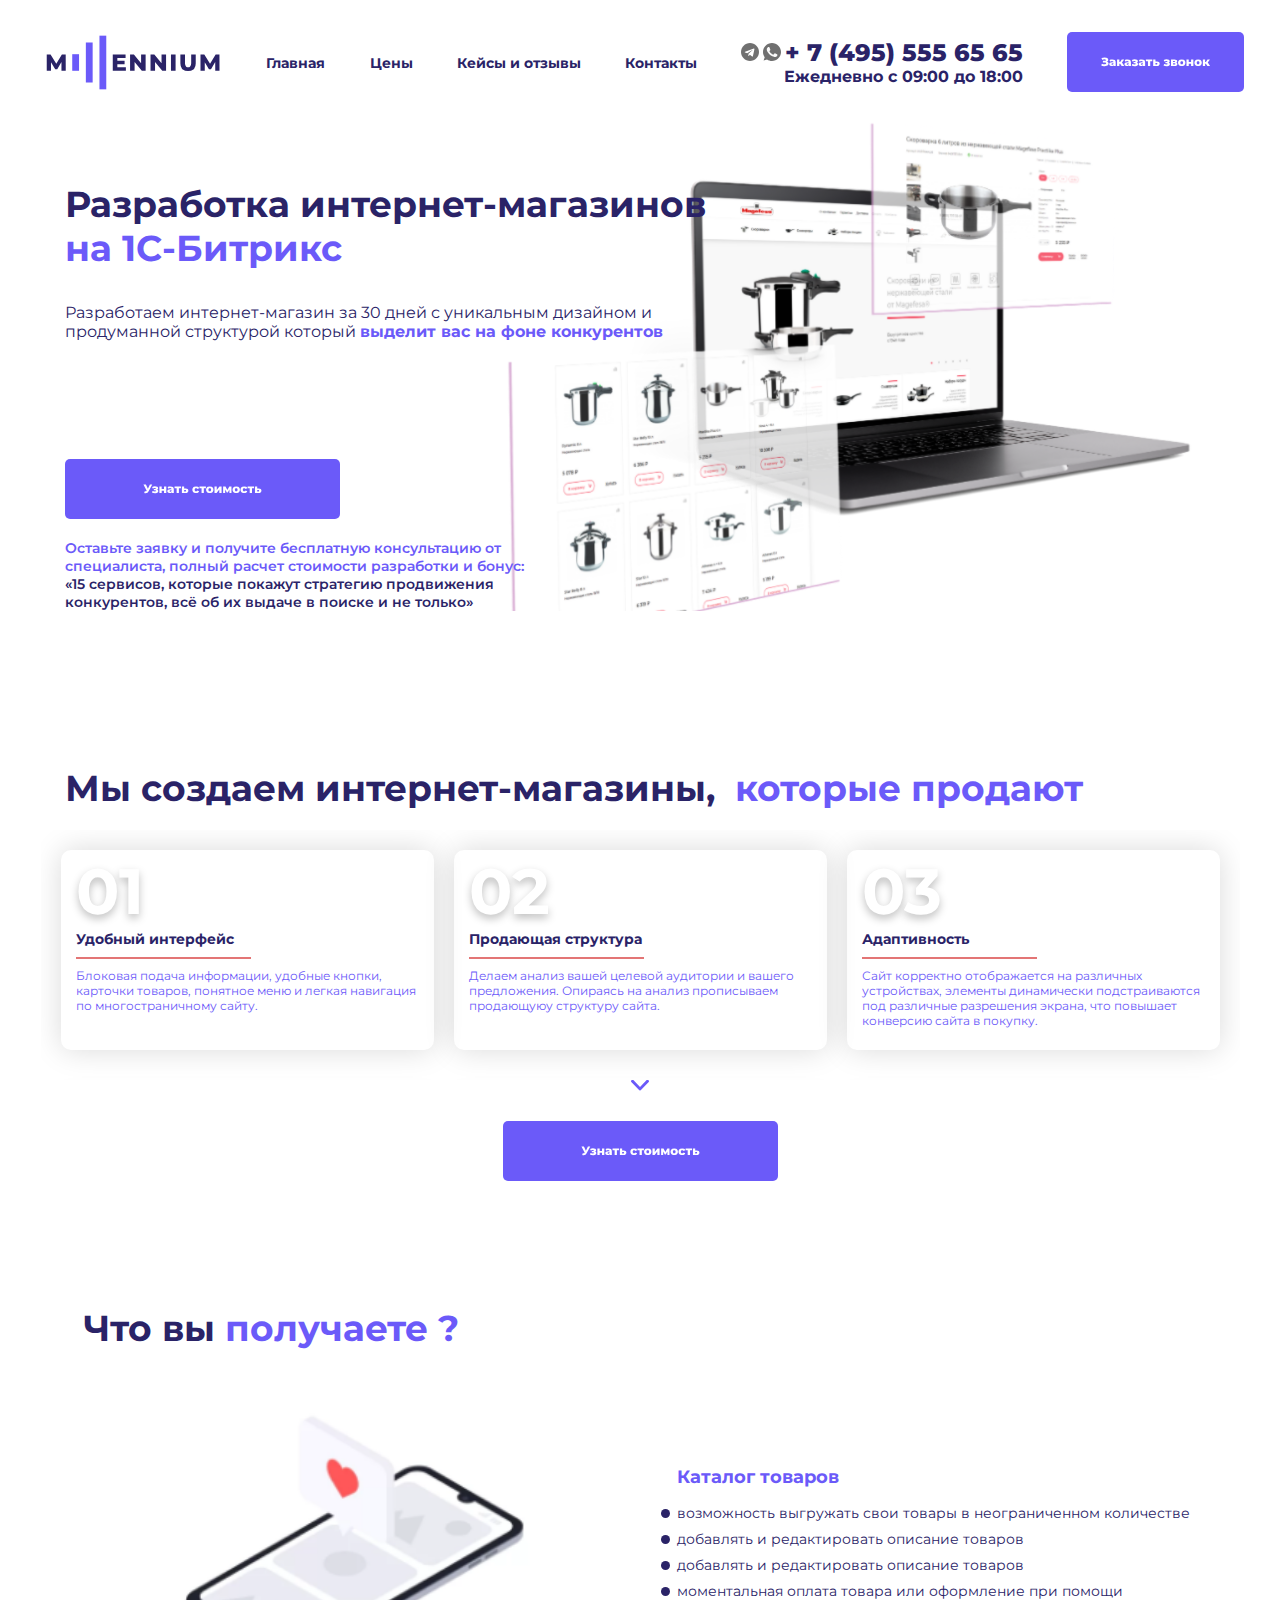
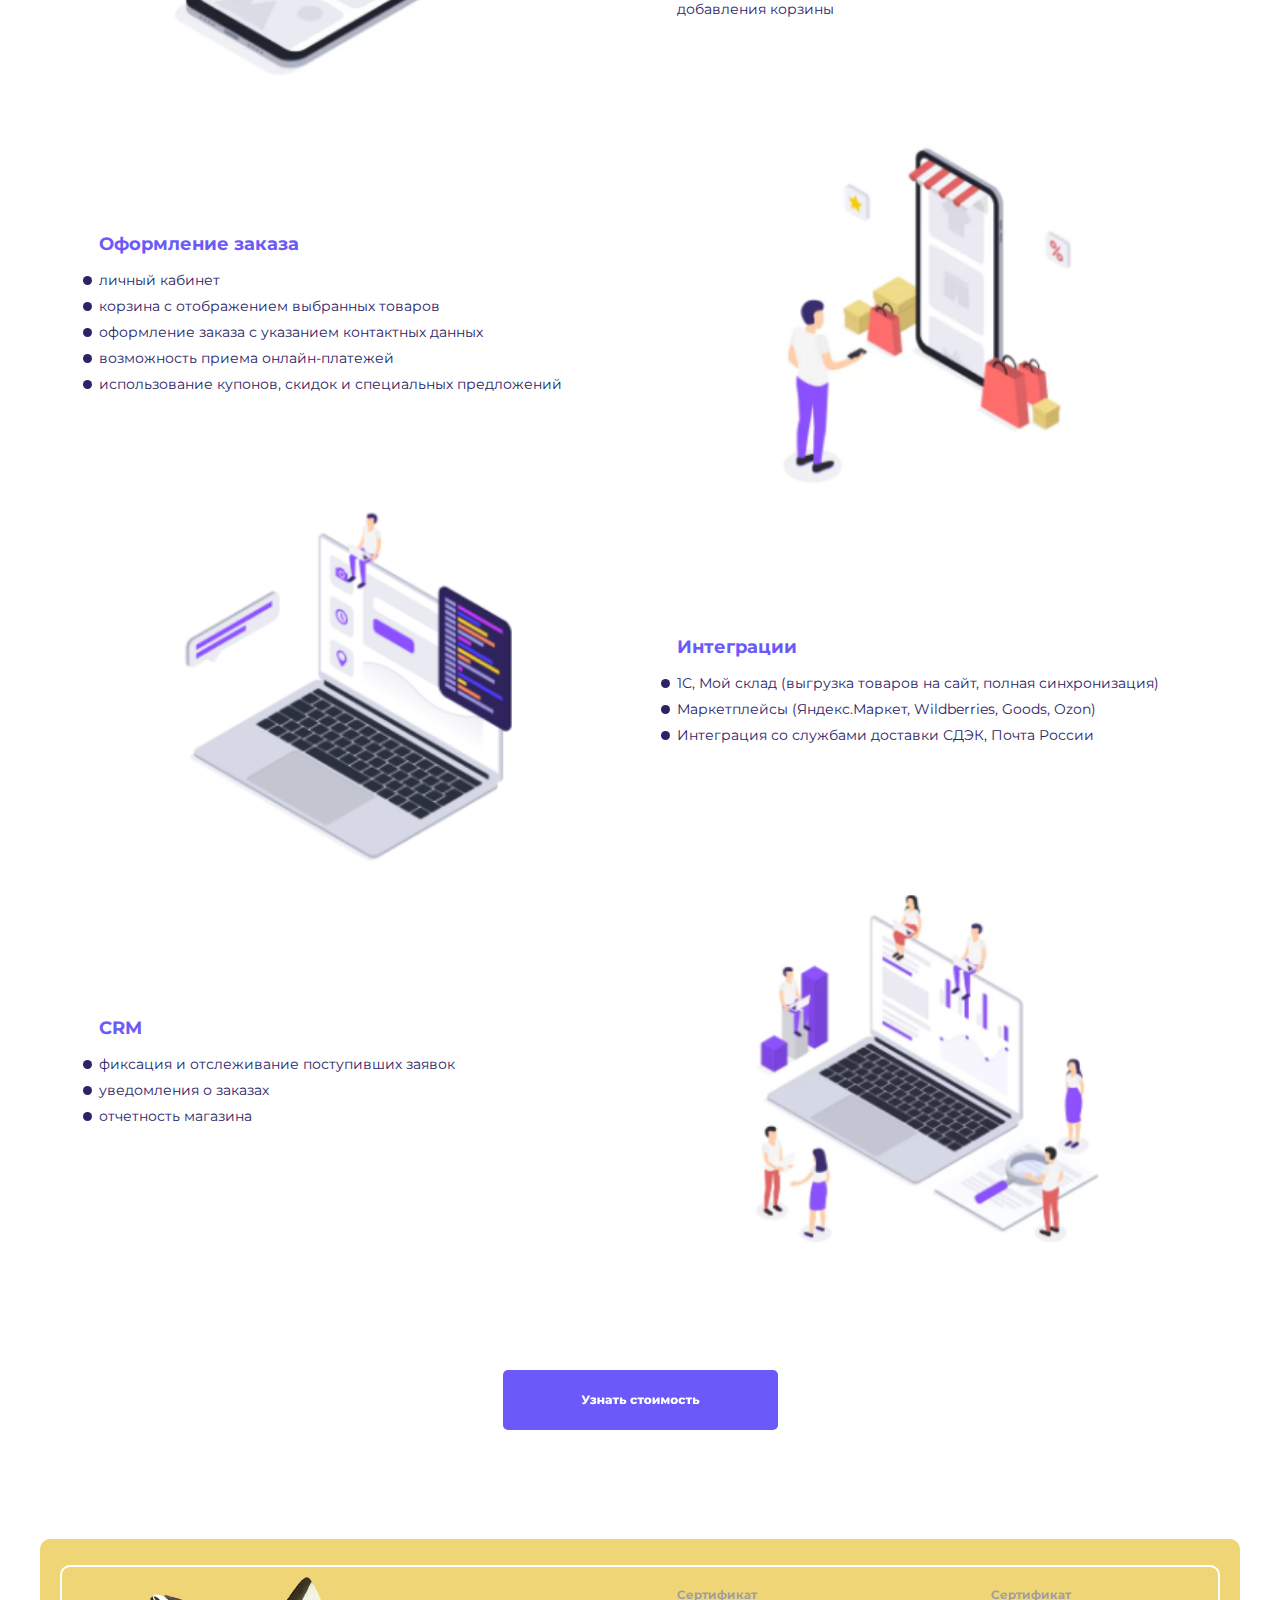
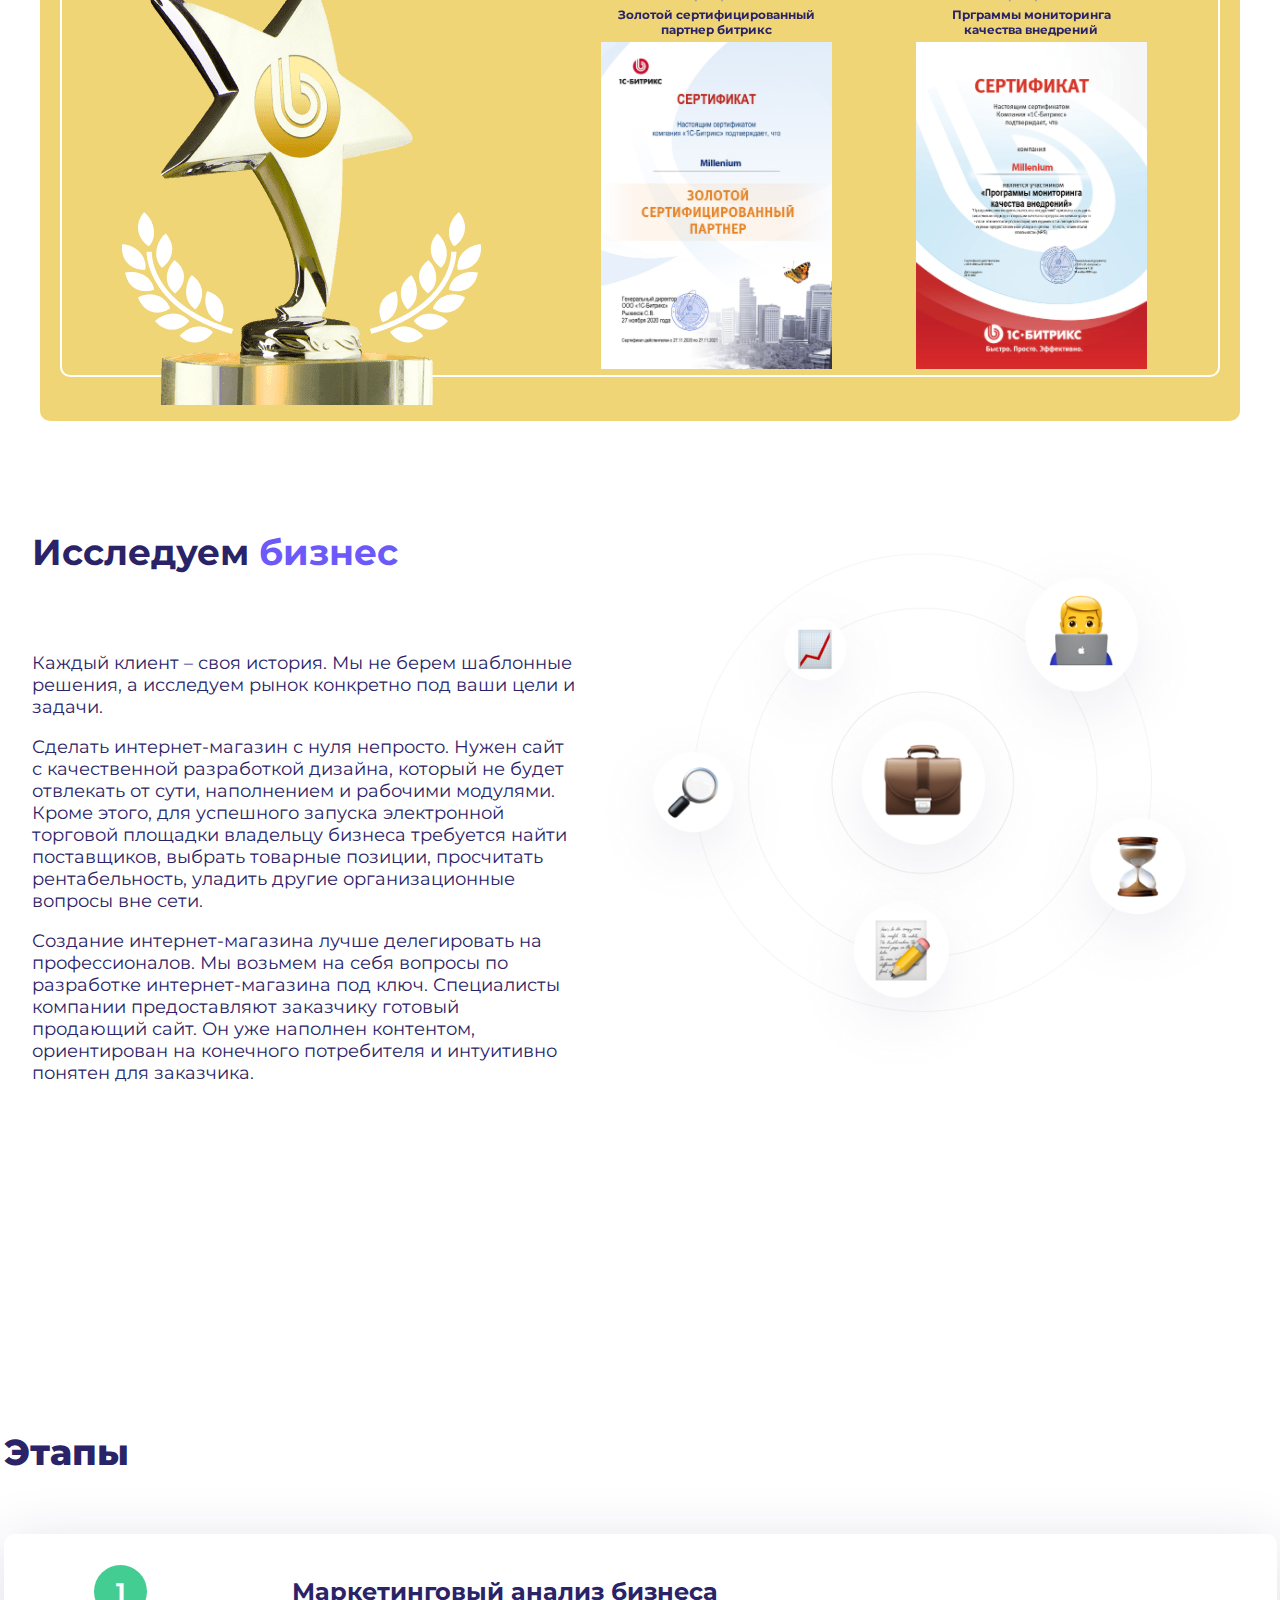
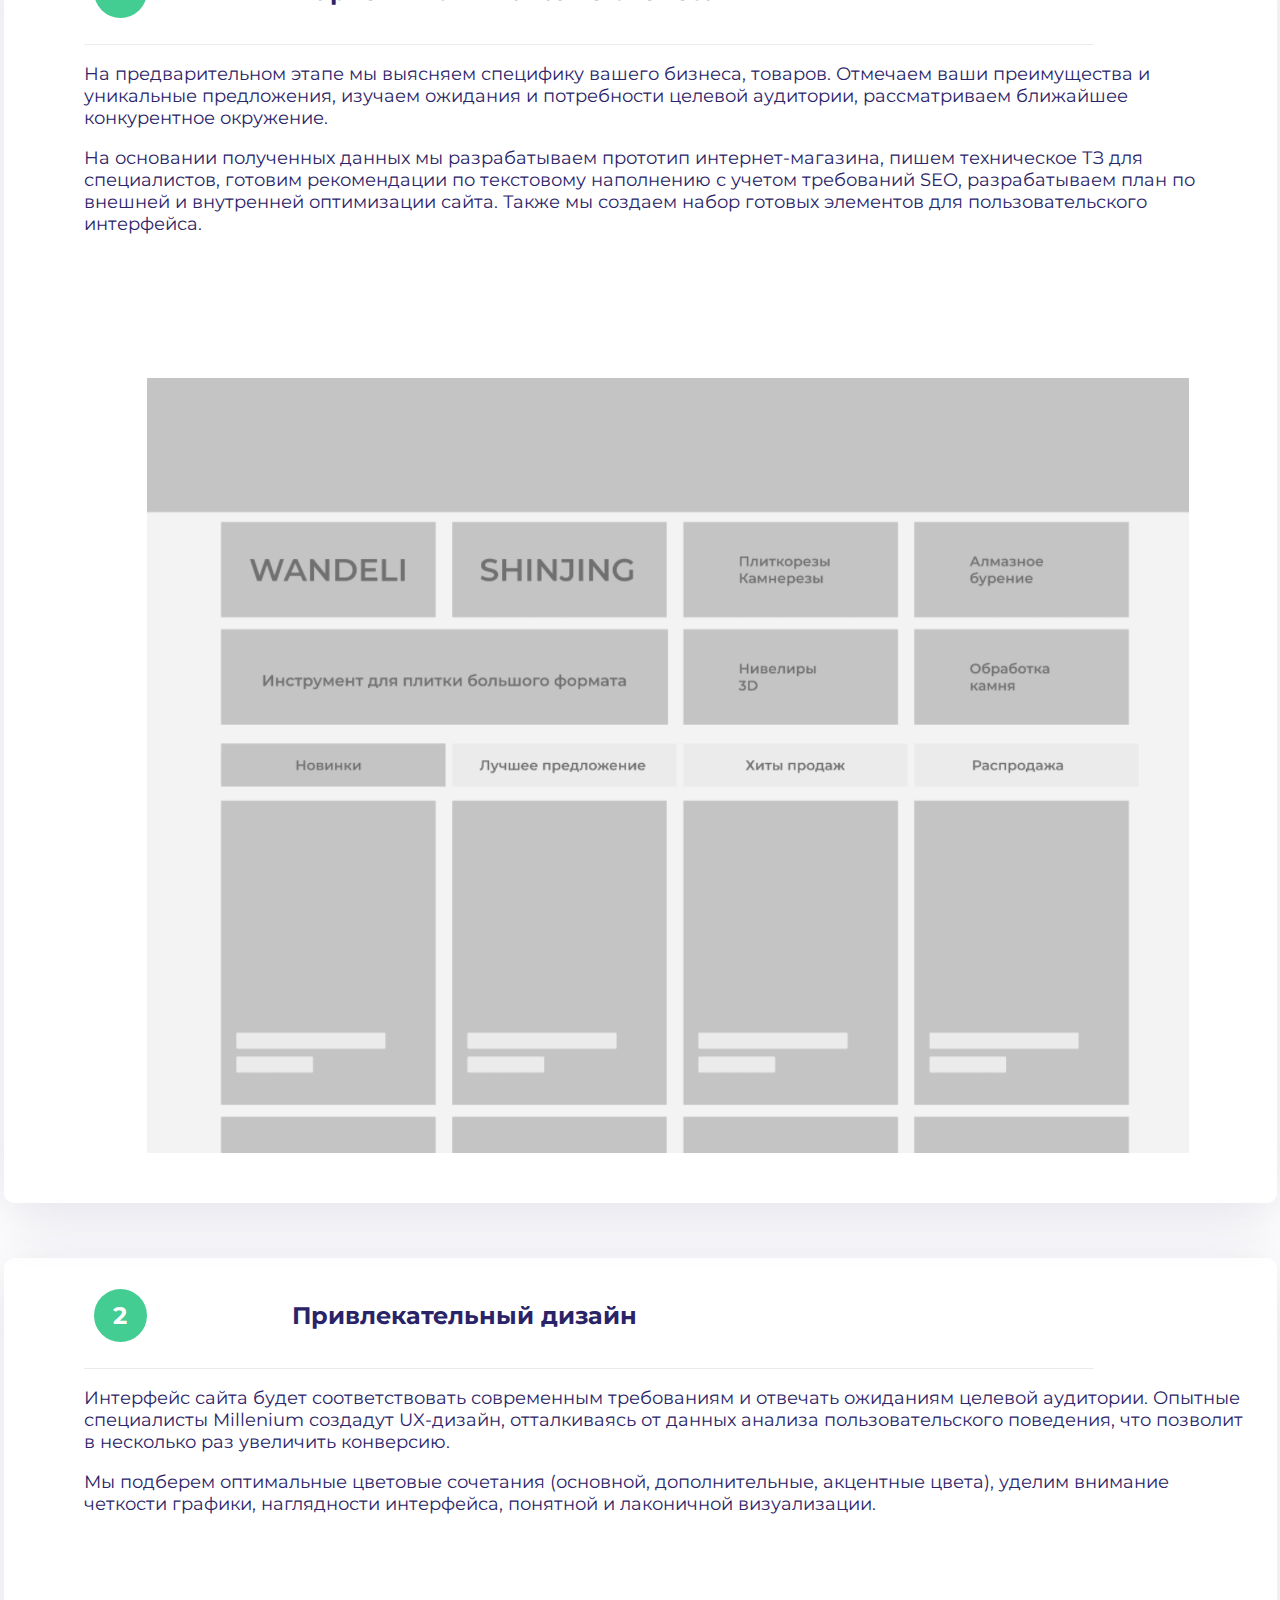
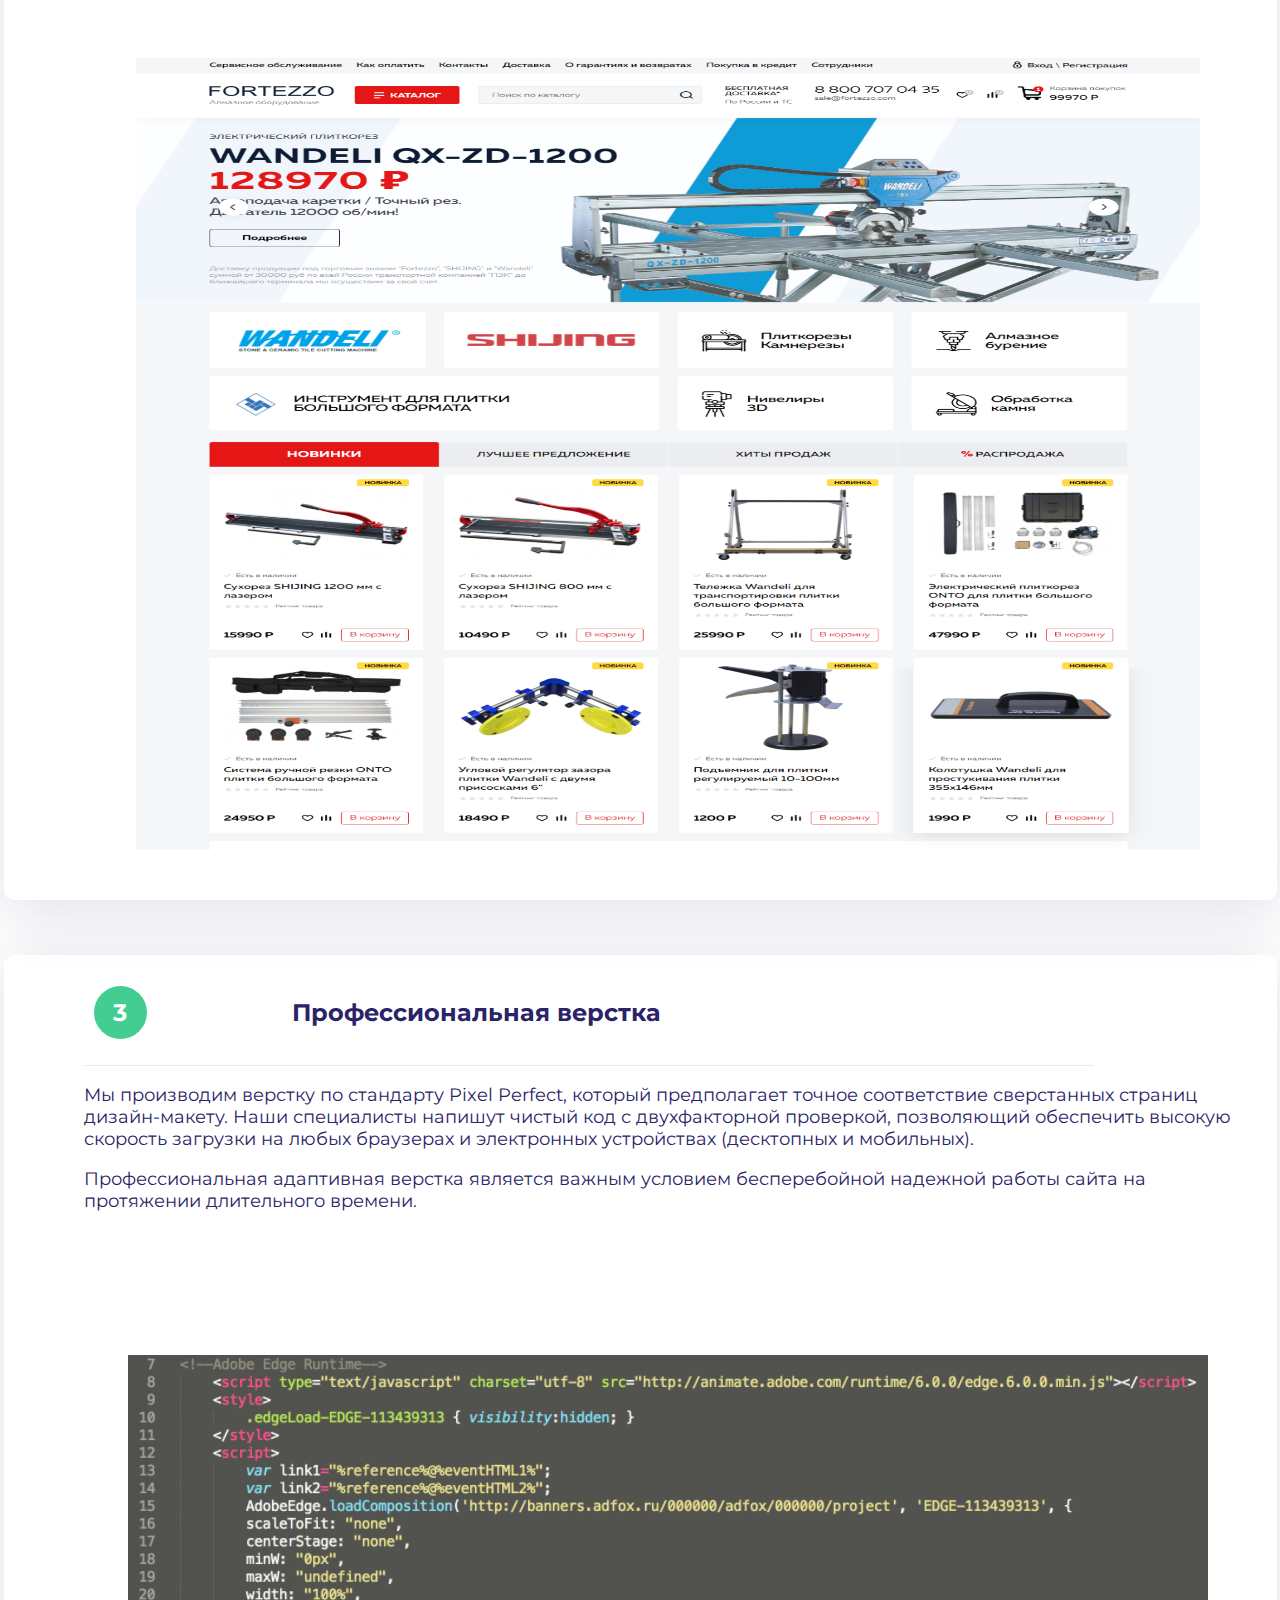
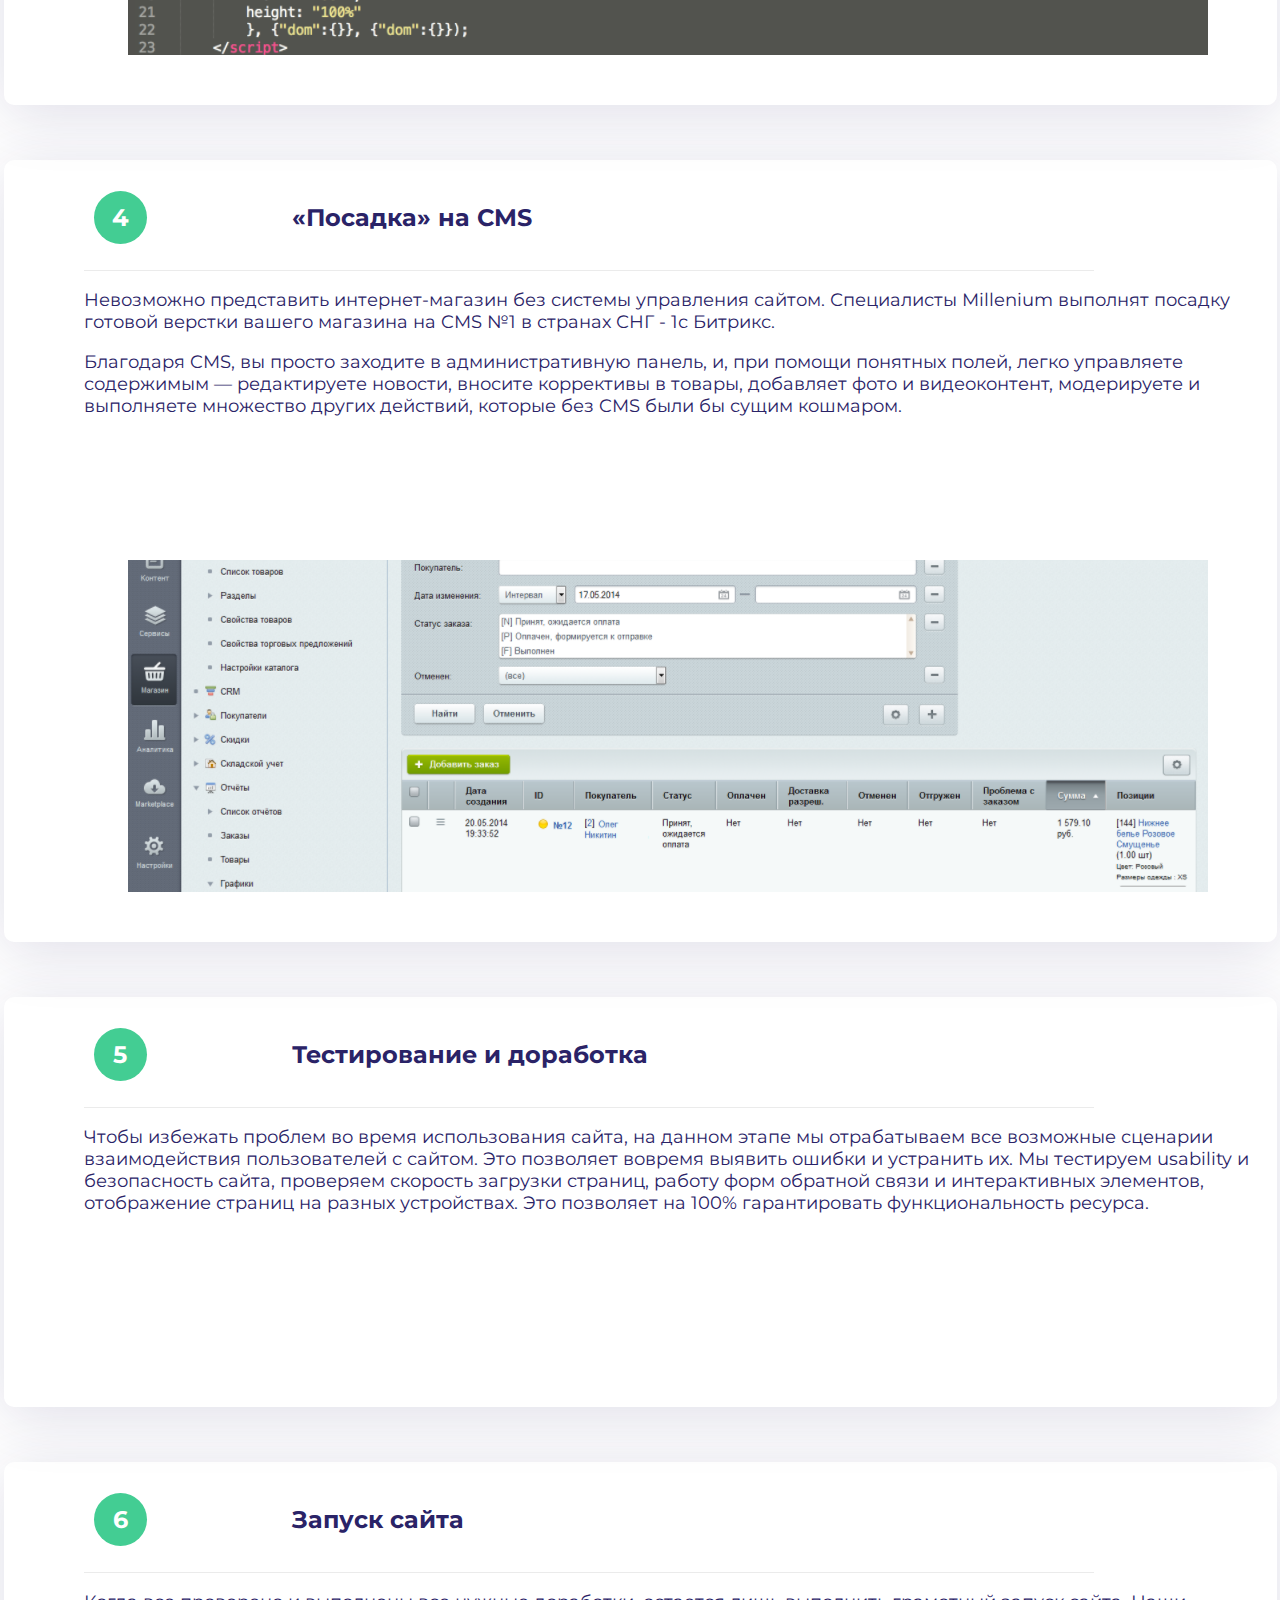
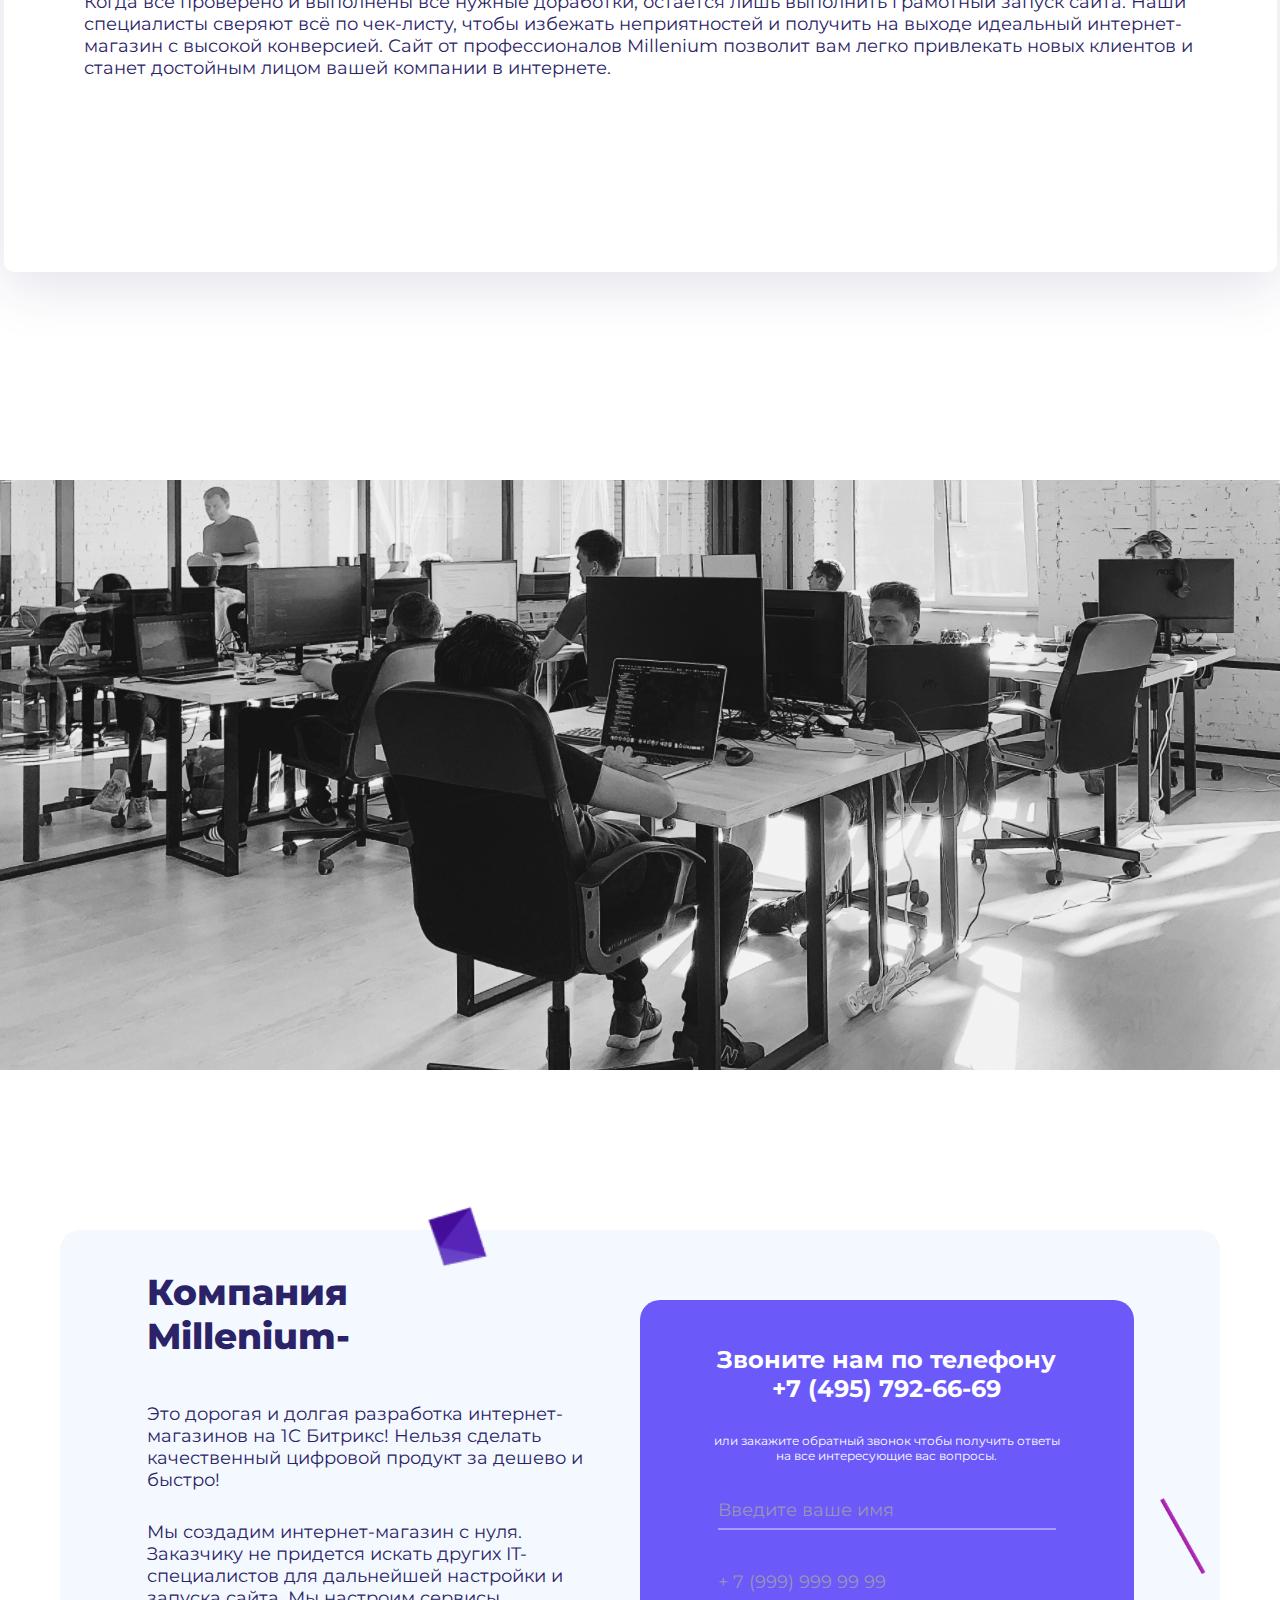
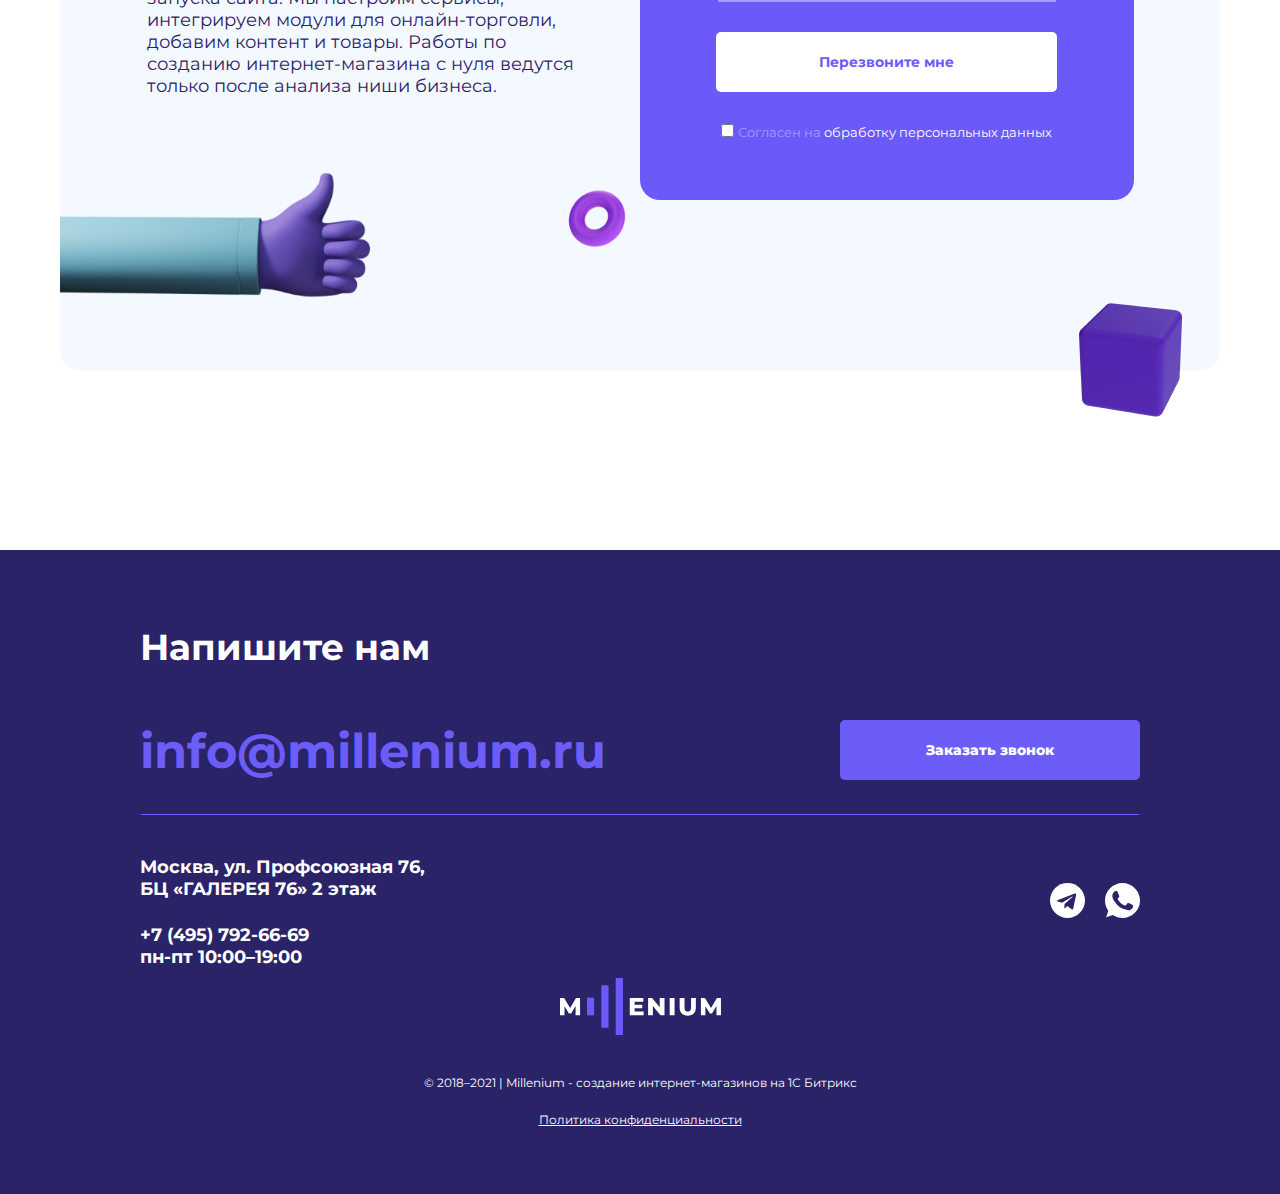
<file: index.html>
<!DOCTYPE html>
<html lang="ru">
    <head> 
    <meta name="viewport" content="width=device-width, initial-scale=1">
    <link rel="stylesheet" href="styles/style.css">
    <link rel="stylesheet" href="styles/cards.css">
    <link rel="stylesheet" href="styles/youget.css">
    <link rel="stylesheet" href="styles/sertificates.css">
    <link rel="stylesheet" href="styles/business.css">
    <link rel="stylesheet" href="styles/stages.css">
    <link rel="stylesheet" href="styles/office.css">
    <link rel="stylesheet" href="styles/contacts.css">
    <link rel="stylesheet" href="styles/consultation.css">
    <link rel="stylesheet" href="styles/footer.css">
    <link rel="stylesheet" href="styles/button.css">
    <link href="https://fonts.googleapis.com/css2?family=Montserrat:ital,wght@0,100..900;1,100..900&display=swap" rel="stylesheet">
    <link rel="stylesheet" href="https://cdn.jsdelivr.net/npm/swiper@11/swiper-bundle.min.css">
    <meta charset="UTF-8">
    </head>
    <body>
        <header>
            <nav class="header">
                <div class="sidemenu-contentbackground"></div>
                <ul class="menu">
                <li class="menu__side-menu">
                    <button class="menu__sidemenu-button"></button>
                        </li>
                </li>
                 <li class="menu__milenium-logo">
                    <img class="menu__logo-image" src="styles/images/MilleniumBig.svg" width="100%" alt="Millenium logo">
                 </li>
                 <li class="menu__item"><a class="darkfiolet" href="#glavnaya">Главная</a></li> 
                 <li class="menu__item"><a class="darkfiolet" href="#kontakty">Цены</a></li>
                 <li class="menu__item"><a class="darkfiolet" href="#kontakty">Кейсы и отзывы</a></li>
                 <li class="menu__item"><a class="darkfiolet" href="#kontakty">Контакты</a></li>
                 <li class="menu__contacts">
                    <img class="telegram-icon" src="styles/images/telegram_image.svg" alt="">
                    <img class="whatsapp-icon" src="styles/images/whatsapp_image.svg" alt="">
                    <a  class ="menu__phone-number darkfiolet" href="tel:+74955556565">+ 7 (495) 555 65 65</a>
                    <p class="menu__working-hours darkfiolet">Ежедневно с 09:00 до 18:00</p>
                </li>
                 <li class="menu__call-button">
                    <button class="call-button"></button>
                </li>
                </ul>
            </nav>
        </header>
        <main>
         <section class="content" id="glavnaya">
        <h1 class="content__header darkfiolet">Разработка интернет-магазинов<span class="fiolet"> на 1C-Битрикс</span></h1>
        <div class="content__image">
            <img class="content__main-image" src="styles/images/big_main_image.png" width="100%" alt="Примеры интерфейса страниц магазина скороварок">
        </div>
        <div class="content__first-promotion darkfiolet">Разработаем интернет-магазин за 30 дней с уникальным дизайном и продуманной структурой который <span class="fiolet"> выделит вас на фоне конкурентов</span></div>
        <div class="content__price-button">
            <button class="content__price">    
            </button>
        </div>
        <div class="content__second-promotion fiolet">Оставьте заявку и получите бесплатную консультацию от специалиста, полный расчет стоимости разработки и бонус: <span class="darkfiolet">«15 сервисов, которые покажут стратегию продвижения конкурентов, всё об их выдаче в поиске и не только»</span></div>
        </section>
        <section class="cards">
            <h2 class="cards__header darkfiolet">Мы создаем интернет-магазины, <span class="fiolet"> &nbsp; которые продают</span> </h2>
            <ul class="cards-list">
                
                <li class="card-list__card">
                    <div class="card">
                    <p class="card-number">01</p>
                    <h3 class="card-header darkfiolet">Удобный интерфейс</h3>
                    <img class="card-redline" src="styles/images/redline.svg" width="175px" alt=""> </img>
                    <p class="card-content fiolet">Блоковая подача информации, удобные кнопки, карточки товаров, понятное меню и легкая навигация по многостраничному сайту.</p>
                    </div>
                </li>
                <li class="card-list__card">
                    <div class="card">
                    <p class="card-number">02</p>
                    <h3 class="card-header darkfiolet">Продающая структура</h3>
                    <img class="card-redline" src="styles/images/redline.svg" width="175px" alt=""> </img>
                    <p class="card-content fiolet">Делаем анализ вашей целевой аудитории и вашего предложения. Опираясь на анализ прописываем продающуюу структуру сайта.</p>
                </div>
                </li>
                <li class="card-list__card">
                    <div class="card">
                    <p class="card-number">03</p>
                    <h3 class="card-header darkfiolet">Адаптивность</h3>
                    <img class="card-redline" src="styles/images/redline.svg" width="175px" alt=""> </img>
                    <p class="card-content fiolet">Сайт корректно отображается на различных устройствах, элементы динамически подстраиваются под различные разрешения экрана, что повышает конверсию сайта в покупку.</p>
                </div>
                </li>
                <li class="card-list__card">
                    <div class="card">
                    <p class="card-number">04</p>
                    <h3 class="card-header darkfiolet">Уникальный дизайн</h3>
                    <img class="card-redline" src="styles/images/redline.svg" width="175px" alt=""> </img>
                    <p class="card-content fiolet">Не пользуемся шаблонными решениями. Под каждый проект разрабатывается индивидуальный дизайн который подчеркнет имидж компании</p>
                </div>
                </li>
                <li class="card-list__card">
                    <div class="card">
                    <p class="card-number">05</p>
                    <h3 class="card-header darkfiolet">Защита и безопасность</h3>
                    <img class="card-redline" src="styles/images/redline.svg" width="175px" alt=""> </img>
                    <p class="card-content fiolet">Подключаем HTPS протокол, защиту от DDOS атак, чтобы данные клиентов были в безопасности.</p>
                </div>
                </li>
                <li class="card-list__card">
                    <div class="card">
                    <p class="card-number">06</p>
                    <h3 class="card-header darkfiolet">SEO оптимизация</h3>
                    <img class="card-redline" src="styles/images/redline.svg" width="175px" alt=""> </img>
                    <p class="card-content fiolet">Сайты соответствуют требованиям поисковой оптимизации, они без труда покоряют топы поисковой выдачи Яндекс и Google.</p>
                </div>
                </li>
            </ul>
            <button class="cards__button"></button>
            <button class="content__price"></button>
        </section>
            <section class="swiper-section" id="prodayut">
                
                <div class="swiper">
                    <div class="swiper-wrapper">
                    <div class="swiper-slide">
                        <div class="card-list__card">
                        <div class="card">
                            <p class="card-number">01</p>
                            <h3 class="card-header darkfiolet">Удобный интерфейс</h3>
                            <img class="card-redline" src="styles/images/redline.svg" width="175px" alt=""> </img>
                            <p class="card-content fiolet">Блоковая пода    ча информации, удобные кнопки, карточки товаров, понятное меню и легкая навигация по многостраничному сайту.</p>
                            </div>
                        </div>
                    </div>
                    <div class="swiper-slide">
                        <div class="card-list__card">
                        <div class="card">
                            <p class="card-number">02</p>
                            <h3 class="card-header darkfiolet">Продающая структура</h3>
                            <img class="card-redline" src="styles/images/redline.svg" width="175px" alt=""> </img>
                            <p class="card-content fiolet">Делаем анализ вашей целевой аудитории и вашего предложения. Опираясь на анализ прописываем продающуюу структуру сайта.</p>
                        </div>
                        </div>
                    </div>
                    <div class="swiper-slide">
                        <div class="card-list__card">
                            <div class="card">
                                <p class="card-number">03</p>
                                <h3 class="card-header darkfiolet">Адаптивность</h3>
                                <img class="card-redline" src="styles/images/redline.svg" width="175px" alt=""> </img>
                                <p class="card-content fiolet">Сайт корректно отображается на различных устройствах, элементы динамически подстраиваются под различные разрешения экрана, что повышает конверсию сайта в покупку.</p>
                        </div>
                        </div>
                        </div>
                    <div class="swiper-slide">
                        <div class="card-list__card">
                            <div class="card">
                                <p class="card-number">04</p>
                                <h3 class="card-header darkfiolet">Уникальный дизайн</h3>
                                <img class="card-redline" src="styles/images/redline.svg" width="175px" alt=""> </img>
                                <p class="card-content fiolet">Не пользуемся шаблонными решениями. Под каждый проект разрабатывается индивидуальный дизайн который подчеркнет имидж компании</p>
                        </div>
                    </div>
                    </div>
                    <div class="swiper-slide">
                        <div class="card-list__card">
                            <div class="card">
                                <p class="card-number">05</p>
                                <h3 class="card-header darkfiolet">Защита и безопасность</h3>
                                <img class="card-redline" src="styles/images/redline.svg" width="175px" alt=""> </img>
                                <p class="card-content fiolet">Подключаем HTPS протокол, защиту от DDOS атак, чтобы данные клиентов были в безопасности.</p>
                        </div>
                    </div>
                    </div>
                    <div class="swiper-slide">
                        <div class="card-list__card">
                            <div class="card">
                                <p class="card-number">06</p>
                                <h3 class="card-header darkfiolet">SEO оптимизация</h3>
                                <img class="card-redline" src="styles/images/redline.svg" width="175px" alt=""> </img>
                                <p class="card-content fiolet">Сайты соответствуют требованиям поисковой оптимизации, они без труда покоряют топы поисковой выдачи Яндекс и Google.</p>
                        </div>
                    </div>
                    </div>
                    </div>
                
                    <!-- If we need pagination -->
                    <div class="swiper-pagination card-pagination"></div>   
              </div>
        </section>
        <section class="youget" id="poluchaete">
            <h1 class="youget__header darkfiolet">Что вы <span class="fiolet">получаете ?</span></h1>
            <img class="youget__firstpicture" src="styles/images/youget_first.png" alt="">
            <ul class="youget__list darkfiolet">
                <h2 class="youget__headers fiolet">Каталог товаров</h2>
                <li class="youget__elements">возможность выгружать свои товары в неограниченном количестве</li>
                <li class="youget__elements">добавлять и редактировать описание товаров</li>
                <li class="youget__elements">добавлять и редактировать описание товаров</li>
                <li class="youget__elements">моментальная оплата товара или оформление при помощи добавления корзины</li>
            </ul>
        <img class="youget__secondpicture" src="styles/images/youget__second.png" alt="">
        <ul class="youget__list darkfiolet">
            <h2 class="youget__headers fiolet">Оформление заказа</h2>
            <li class="youget__elements">личный кабинет</li>
            <li class="youget__elements">корзина с отображением выбранных товаров</li>
            <li class="youget__elements">оформление заказа с указанием контактных данных</li>
            <li class="youget__elements">возможность приема онлайн-платежей</li>
            <li class="youget__elements">использование купонов, скидок и специальных предложений</li>
        </ul>
        <img class="youget__thirdpicture" src="styles/images/youget__third.png" alt="">
        <ul class="youget__list darkfiolet">
            <h2 class="youget__headers fiolet">Интеграции</h2>
            <li class="youget__elements">1С, Мой склад (выгрузка товаров на сайт, полная синхронизация)</li>
            <li class="youget__elements">Маркетплейсы (Яндекс.Маркет, Wildberries, Goods, Ozon)</li>
            <li class="youget__elements">Интеграция со службами доставки СДЭК, Почта России</li>
        </ul>
        <img class="youget__fourthpicture" src="styles/images/youget__fourth.png" alt="">
        <ul class="youget__list darkfiolet">
            <h2 class="youget__headers fiolet">CRM</h2>
            <li class="youget__elements">фиксация и отслеживание поступивших заявок</li>
            <li class="youget__elements">уведомления о заказах</li>
            <li class="youget__elements">отчетность магазина</li>
        </ul>
    </section>
    <section class="button-section">
    <buttton class="content__price"></buttton>
</section>
<section class="sertificates">
<div class="sertificates__background">
    <div class="sertificates__inner">
        <div class="award">
            <img class="award__image" src="styles/images/award.png" alt="Gold Bitrix award">
        </div>  
        <div class="swiper2">
            <div class="swiper-wrapper">
                <div class="swiper-slide sertificate-slide">
        <div class="first-sertificate">
            <p class="certificate">Сертификат</p>
            <p class="certificate-name darkfiolet">Золотой сертифицированный партнер битрикс</p>
            <img class="first-sertificate__image" src="styles/images/certificate1.png" alt="Сертификат золотого сертфированного партнера ">
        </div>
        </div>
        <div class="swiper-slide sertificate-slide">
        <div class="second-sertificate">
            <p class="certificate">Сертификат</p>
            <p class="certificate-name darkfiolet">Прграммы мониторинга качества внедрений</p>
            <img class="second-sertificate__image" src="styles/images/certificate2.png" alt="Сертификат участника программы мониторинга качества внедрений">
        </div>
        </div>
    </div>
                    <!-- If we need pagination -->
                    <div class="swiper-pagination sertificate-pagination"></div>   
</div>
</div>
</div>
</section>
<section class="business" id="issleduem">
    <div class="content-wrapper">
        <h1 class="business__header darkfiolet">Исследуем <span class="fiolet">бизнес</span></h1>
        <div class="business__content">
            <p class="business__paragraph">Каждый клиент – своя история. Мы не берем шаблонные решения, а исследуем рынок конкретно под ваши цели и задачи.</p> 
            <p class="business__paragraph">Сделать интернет-магазин с нуля непросто. Нужен сайт с качественной разработкой дизайна, который не будет отвлекать от сути, наполнением и рабочими модулями. Кроме этого, для успешного запуска электронной торговой площадки владельцу бизнеса требуется найти поставщиков, выбрать товарные позиции, просчитать рентабельность, уладить другие организационные вопросы вне сети.</p>
            <p class="business__paragraph" >Создание интернет-магазина лучше делегировать на профессионалов. Мы возьмем на себя вопросы по разработке интернет-магазина под ключ. Специалисты компании предоставляют заказчику готовый продающий сайт. Он уже наполнен контентом, ориентирован на конечного потребителя и интуитивно понятен для заказчика.</p>
            </div>
    </div>
    <div class="image-wrapper">
    <img class="business__image" src="styles/images/business__picture.png" alt="">
</div>
    </section>
    <section class="stages" id="etapy">
        <h1 class="stages__header darkfiolet">Этапы</h1>
        <ul class="stages__list">
            <li class="stages-card">
                <div class="stages-card__header">
                <div class="stages-card__number">1</div>
                <h2 class="stages-card__name darkfiolet">Маркетинговый анализ бизнеса</h2>
            </div>
            <div class="stages-card__underline"></div>
                <div class="stages-card__content darkfiolet">
                <p>На предварительном этапе мы выясняем специфику вашего бизнеса, товаров. Отмечаем ваши преимущества и уникальные предложения, изучаем ожидания и потребности целевой аудитории, рассматриваем ближайшее конкурентное окружение.</p>
                <p>На основании полученных данных мы разрабатываем прототип интернет-магазина, пишем техническое ТЗ для специалистов, готовим рекомендации по текстовому наполнению с учетом требований SEO, разрабатываем план по внешней и внутренней оптимизации сайта. Также мы создаем набор готовых элементов для пользовательского интерфейса.</p>
            </div>
                    <div class="stages-card__firstpicture-container"></div>
            </li>
            <li class="stages-card">
                <div class="stages-card__header">
                <div class="stages-card__number">2</div>
                <h2 class="stages-card__name darkfiolet">Привлекательный дизайн</h2>
                </div>
                <div class="stages-card__underline"></div>
                <div class="stages-card__content darkfiolet">
                <p>Интерфейс сайта будет соответствовать современным требованиям и отвечать ожиданиям целевой аудитории. Опытные специалисты Millenium создадут UX-дизайн, отталкиваясь от данных анализа пользовательского поведения, что позволит в несколько раз увеличить конверсию.</p>
                <p>Мы подберем оптимальные цветовые сочетания (основной, дополнительные, акцентные цвета), уделим внимание четкости графики, наглядности интерфейса, понятной и лаконичной визуализации.</p>
                </div>
                <div class="stages-card__secondpicture-container"></div>
                </li>
            <li class="stages-card">
                <div class="stages-card__header">
                <div class="stages-card__number">3</div>
                <h2 class="stages-card__name darkfiolet">Профессиональная верстка</h2>
            </div>
            <div class="stages-card__underline"></div>
                <div class="stages-card__content darkfiolet">
                <p>Мы производим верстку по стандарту Pixel Perfect, который предполагает точное соответствие сверстанных страниц дизайн-макету. Наши специалисты напишут чистый код с двухфакторной проверкой, позволяющий обеспечить высокую скорость загрузки на любых браузерах и электронных устройствах (десктопных и мобильных).</p>
                <p>Профессиональная адаптивная верстка является важным условием бесперебойной надежной работы сайта на протяжении длительного времени.</p>
                </div>
                <div class="stages-card__thirdpicture-container"></div>
            </li>
            <li class="stages-card">
                <div class="stages-card__header">
                <div class="stages-card__number">4</div>
                <h2 class="stages-card__name darkfiolet">«Посадка» на CMS</h2>
                </div>
                <div class="stages-card__underline"></div>
                <div class="stages-card__content darkfiolet">
                    <p>Невозможно представить интернет-магазин без системы управления сайтом. Специалисты Millenium выполнят посадку готовой верстки вашего магазина на CMS №1 в странах СНГ - 1с Битрикс.</p> 
                    <p>Благодаря CMS, вы просто заходите в административную панель, и, при помощи понятных полей, легко управляете содержимым — редактируете новости, вносите коррективы в товары, добавляет фото и видеоконтент, модерируете и выполняете множество других действий, которые без CMS были бы сущим кошмаром.</p>
                </div>
                <div class="stages-card__fourthpicture-container"></div>
            </li>
            <li class="stages-card">
                <div class="stages-card__header">
                <div class="stages-card__number">5</div>
                <h2 class="stages-card__name darkfiolet">Тестирование и доработка</h2>
                </div>
                <div class="stages-card__underline"></div>
                <div class="stages-card__content darkfiolet">
                <p>Чтобы избежать проблем во время использования сайта, на данном этапе мы отрабатываем все возможные сценарии взаимодействия пользователей с сайтом. Это позволяет вовремя выявить ошибки и устранить их. Мы тестируем usability и безопасность сайта, проверяем скорость загрузки страниц, работу форм обратной связи и интерактивных элементов, отображение страниц на разных устройствах. Это позволяет на 100% гарантировать функциональность ресурса.</p>
            </div>
            </li>
            <li class="stages-card">
                <div class="stages-card__header">
                <div class="stages-card__number">6</div>
                <h2 class="stages-card__name darkfiolet">Запуск сайта</h2>
            </div>
            <div class="stages-card__underline"></div>
            <div class="stages-card__content darkfiolet">
            <p>Когда все проверено и выполнены все нужные доработки, остается лишь выполнить грамотный запуск сайта. Наши специалисты сверяют всё по чек-листу, чтобы избежать неприятностей и получить на выходе идеальный интернет-магазин с высокой конверсией. Сайт от профессионалов Millenium позволит вам легко привлекать новых клиентов и станет достойным лицом вашей компании в интернете.</p>
        </div>
            </li>
        </ul>
    </section>
    <section class="office-section">
        <div class="office">
            <img src="styles/images/office.png" class="office-image" alt="">
        </div>
        </section>
    <section class="contacts" id="kontakty">
        <img src="styles/images/contacts__square.png" class="square" alt="">
        <div class="contacts-wrapper">
        <img src="styles/images/contacts-palka.png" class="palka" alt="">
        <div class="contacts__content">
        <h1 class="contacts__header darkfiolet">Компания Millenium-</h1>
        <p class="contacts__paragraph darkfiolet">Это дорогая и долгая разработка интернет-магазинов на 1С Битрикс! Нельзя сделать качественный  цифровой продукт за дешево и быстро!</p>
        <p class="contacts__paragraph darkfiolet">Мы создадим интернет-магазин с нуля. Заказчику не придется искать других IT-специалистов для дальнейшей настройки и запуска сайта. Мы настроим сервисы, интегрируем модули для онлайн-торговли, добавим контент и товары. Работы по созданию интернет-магазина с нуля ведутся только после анализа ниши бизнеса.</p>
        </div>
        <div class="contactwindow">
            <div class="contactwindow__call">Звоните нам по телефону <br><a href="tel:+74955556565" class="contactwindow__call">+7 (495) 792-66-69</a></div>
            <div class="contactwindow__text">или закажите обратный звонок чтобы получить ответы на все интересующие вас вопросы.</div>
            <div class="contactwindow__inputs">
            <input type="text" class="contacts-input" placeholder="Введите ваше имя" name="name">
            <input type="tel" class="contacts-input" placeholder="+ 7 (999) 999 99 99" name="telephone-number"></div>
            <button class="callmeback">Перезвоните мне</button>
            <div class="donut-wrapper">
            <img src="styles/images/donut.svg" class="donut" alt=""></div>
            <label class="checkbox-label">
                <input type="checkbox" id="personaldata">
                <span class="personaldata-agreement">Согласен на <a href="#" class="personaldata-href">обработку персональных данных</a></span>
            </label>
            </div>
        <img src="styles/images/donut.svg" class="donut-laptop" alt="">   
        <img src="styles/images/contacts__hand.png" class="hand" alt="">
        <img src="styles/images/contacts__cube.png" class="cube" alt="">
        </div>
        </section>
    </main>
    <aside class="sidemenu">
        <ul class="burger-menu">
            <li class="burger-menu__items"><a class="burger-menu__item exitbutton-position" href="#"><button class="exitbutton"><img  class ="exit-button" src="styles/images/krestik.svg" alt=""></button></a></li>
            <li class="burger-menu__items"><a class="burger-menu__item menu-style" href="#glavnaya">Главная</a></li>
            <li class="burger-menu__items text-align"><a class="burger-menu__item  menu-style" href="#prodayut">Интернет-магазины, которые продают</a></li>
            <li class="burger-menu__items"><a class="burger-menu__item menu-style" href="#poluchaete">Что вы получаете</a></li>
            <li class="burger-menu__items"><a class="burger-menu__item menu-style" href="#kontakty">Контакты</a></li>
            <li class="burger-menu__items"><a class="burger-menu__item menu-style" href="#issleduem">Исследуем бизнес</a></li>
            <li class="burger-menu__items"><a class="burger-menu__item menu-style" href="#etapy">Этапы</a></li>
            <li class="burger-menu__items"><a class="burger-menu__item menu-style" href="#etapy">Обратная связь</a></li>
            <li class="burger-menu__items bottom-align"><a class="burger-menu__item bottom-menustyle" href="#">info@millenium.ru</a></li>
            <li class="burger-menu__items bottom-align"><a class="burger-menu__item bottom-menustyle" href="tel:+74957926669">+7 (495) 792-66-69 <br>пн-пт 10:00–19:00</a></li>
        </ul>
        </aside>
    <aside class="consultation-window">
        <div class="document-background"></div>
        <div class="consultation-window__background">
            <button class="consultation-exitbutton"><img src="styles/images/consultation-krestik.svg" alt=""></button>
            <div class="consultation-window__header darkfiolet">Заявка на консультацию</div>
            <div class="consultation-inputs">
                <div class="input-name">Ваше имя</div>
                <input type="text" class="consultation-input" placeholder="Введите ваше имя" name="name">
                <div class="input-name">Номер телефона</div>
                <input type="tel" class="consultation-input" placeholder="+ 7 (999) 999 99 99" name="telephone-number">
            </div>
            <div class=submit-wrapper>
            <button class="submit">Отправить</button>
        </div>
            <div class="confidentialpolitics-text">Нажимая на кнопку «Отправить заявку», я даю согласие на обработку персональных данных и соглашаюсь c политикой конфиденциальности</div>
            <div class=confidentialpolitics-wrapper>
            <button class="confidentialpolitics-button">
                <div class="locker-background"><img class="locker" src="styles/images/zamlek.svg" alt=""></div>
                <img class="books" src="styles/images/books.png" alt="">
            </button>
        </div>
        </div>
    </aside>   
    <footer>
        <div class="footer__text">Напишите нам</div>
        <div class="footer__referencewrapper"><a class="footer-refrence" href="mailto:info@millenium.ru">info@millenium.ru</a></div>
        <div class="footerline__wrapper"><img src="styles/images/footer__line.svg" class="footer-line" alt=""></div>
        <div class="footer__button-wrapper">
        <button class="footer__callbutton">Заказать звонок</button>
        </div>
        <div class="messengers-wrapper">
        <div class="messengersicons-wrapper"><a href="tel:#"><img src="styles/images/telegram__footer.svg" alt=""></a></div>
        <div class="messengersicons-wrapper"><a href="tel:#"><img src="styles/images/whatsapp__footer.svg" alt=""></a></div>
        </div>
        <div class="footer__address">Москва, ул. Профсоюзная 76, БЦ «ГАЛЕРЕЯ 76» 2 этаж</div>
        <div class="telphone-wrapper"><a class="whitecolor" href="tel:+74957926669">+7 (495) 792-66-69 пн-пт 10:00–19:00</a></div>
        <div class="footer-logo"><img class="footer-logo__image" src="styles/images/millenium__logo.svg" alt="Millenium logo"></div>
        <div class="copyright">© 2018–2021 | Millenium - создание интернет-магазинов на 1С Битрикс</div>
        <div class="footer__confidentialitypolitic"><a href="#" class="underline">Политика конфиденциальности</a></div>
    </footer>
        </body>
        <script src="js/burgerbutton.js"></script>
        <script src="js/arrowbutton.js"></script>
        <script src="https://cdn.jsdelivr.net/npm/swiper@11/swiper-bundle.min.js"></script>
        <script src="js/swiper.js"></script>
        <script src="js/sertificates-swiper.js"></script>
        <script src="js/consultation-script.js"></script>
</html>
</file>
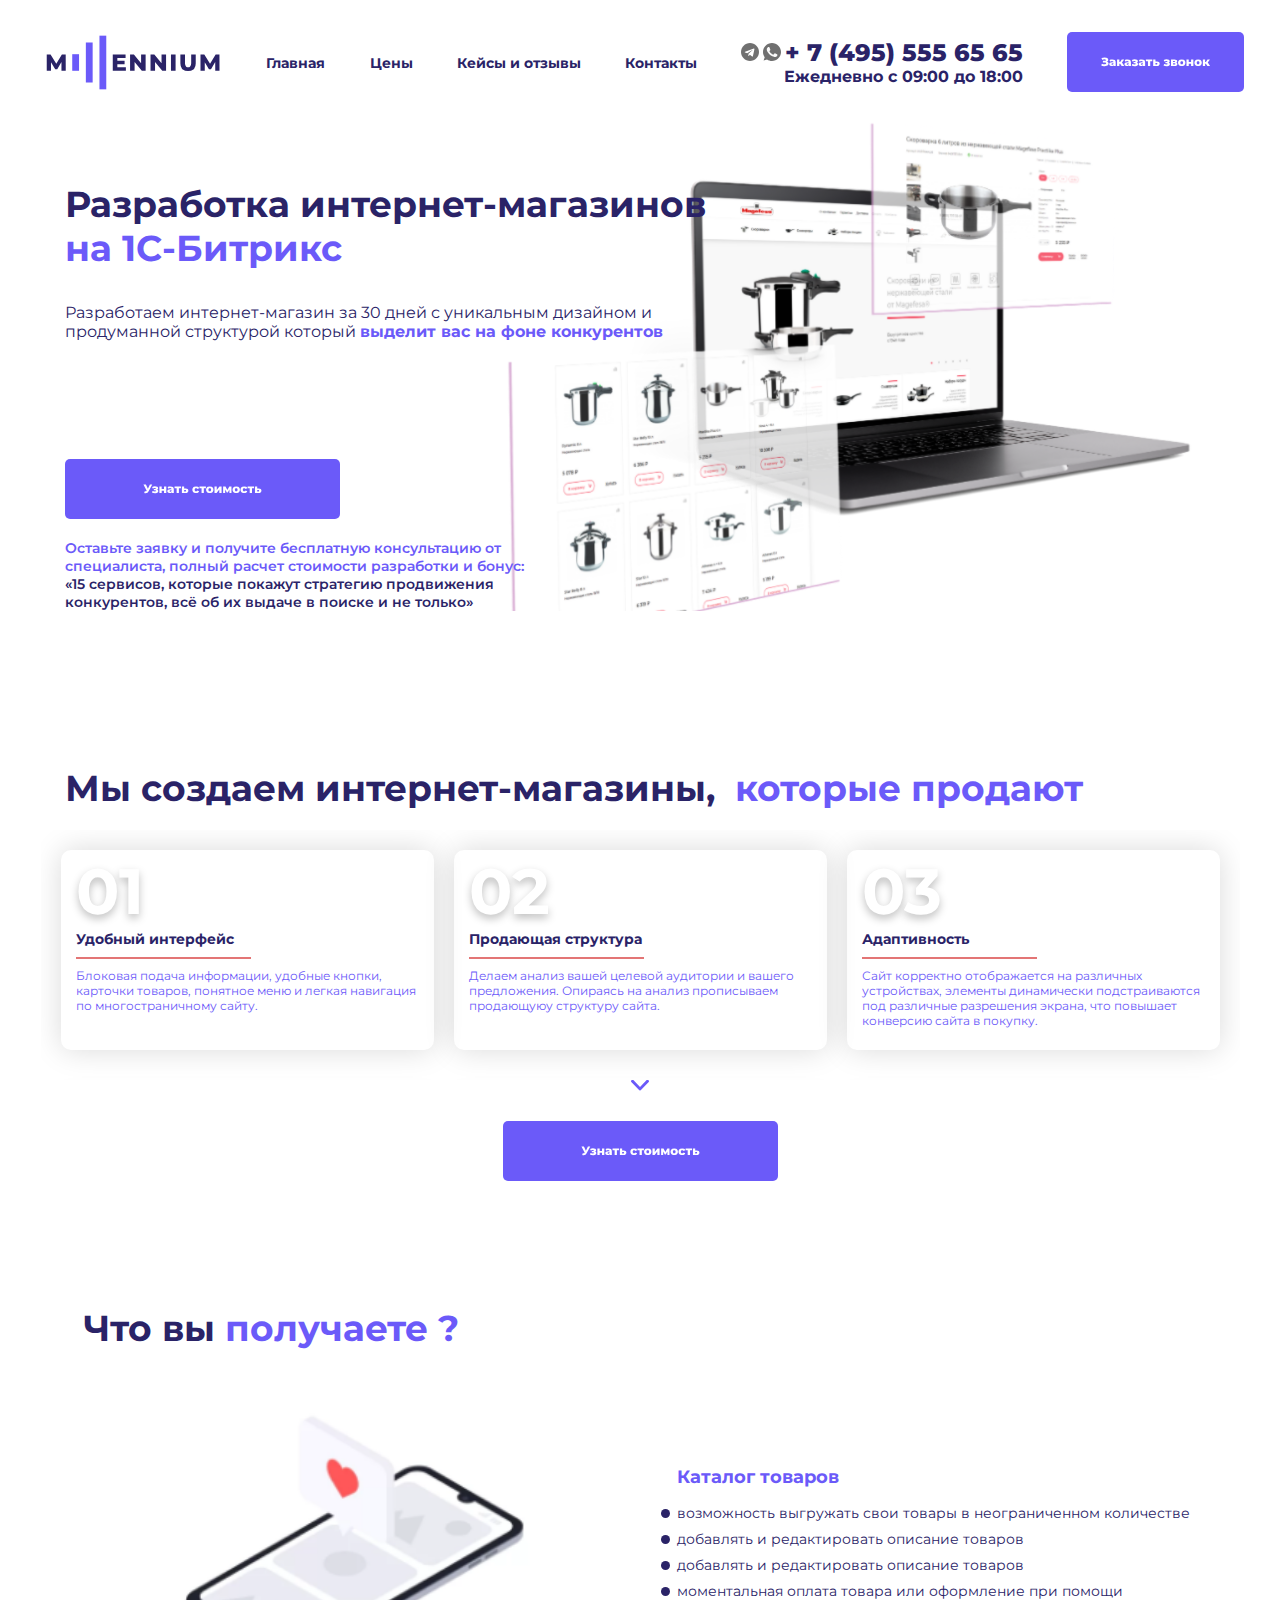
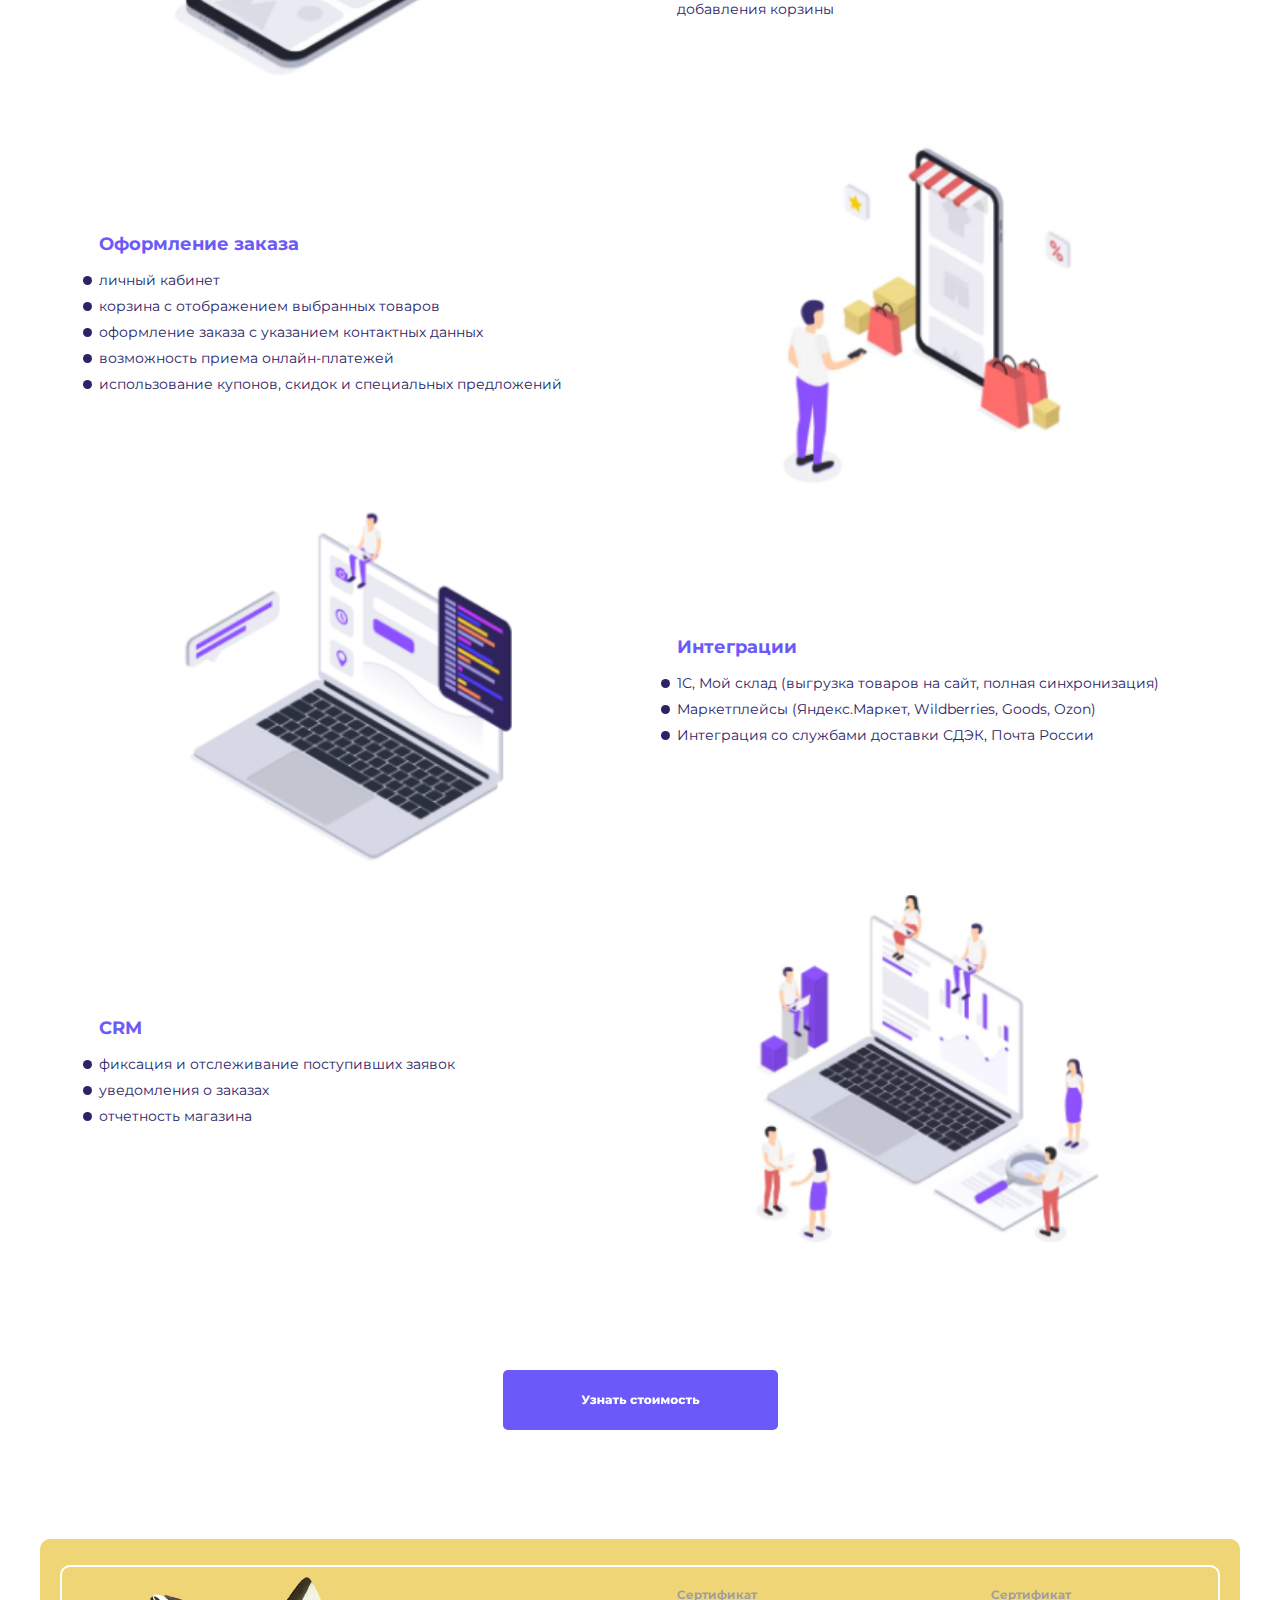
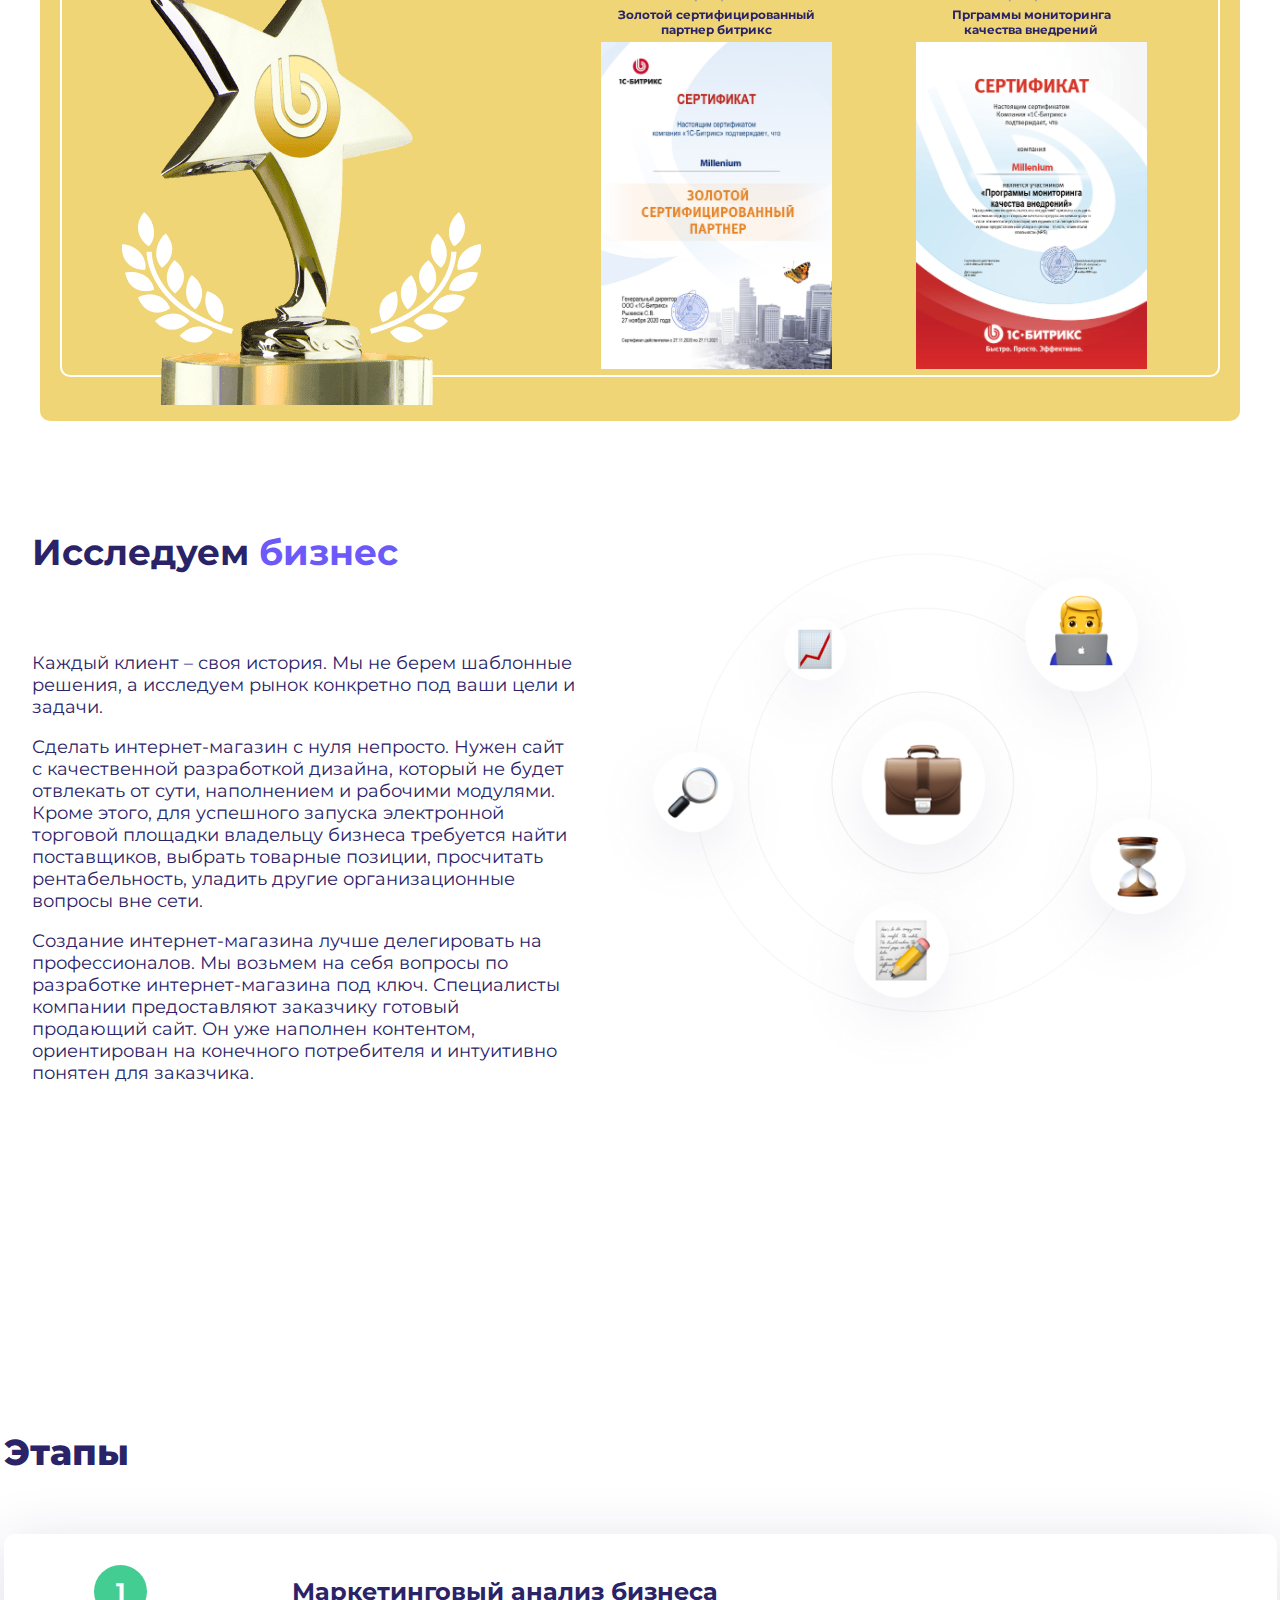
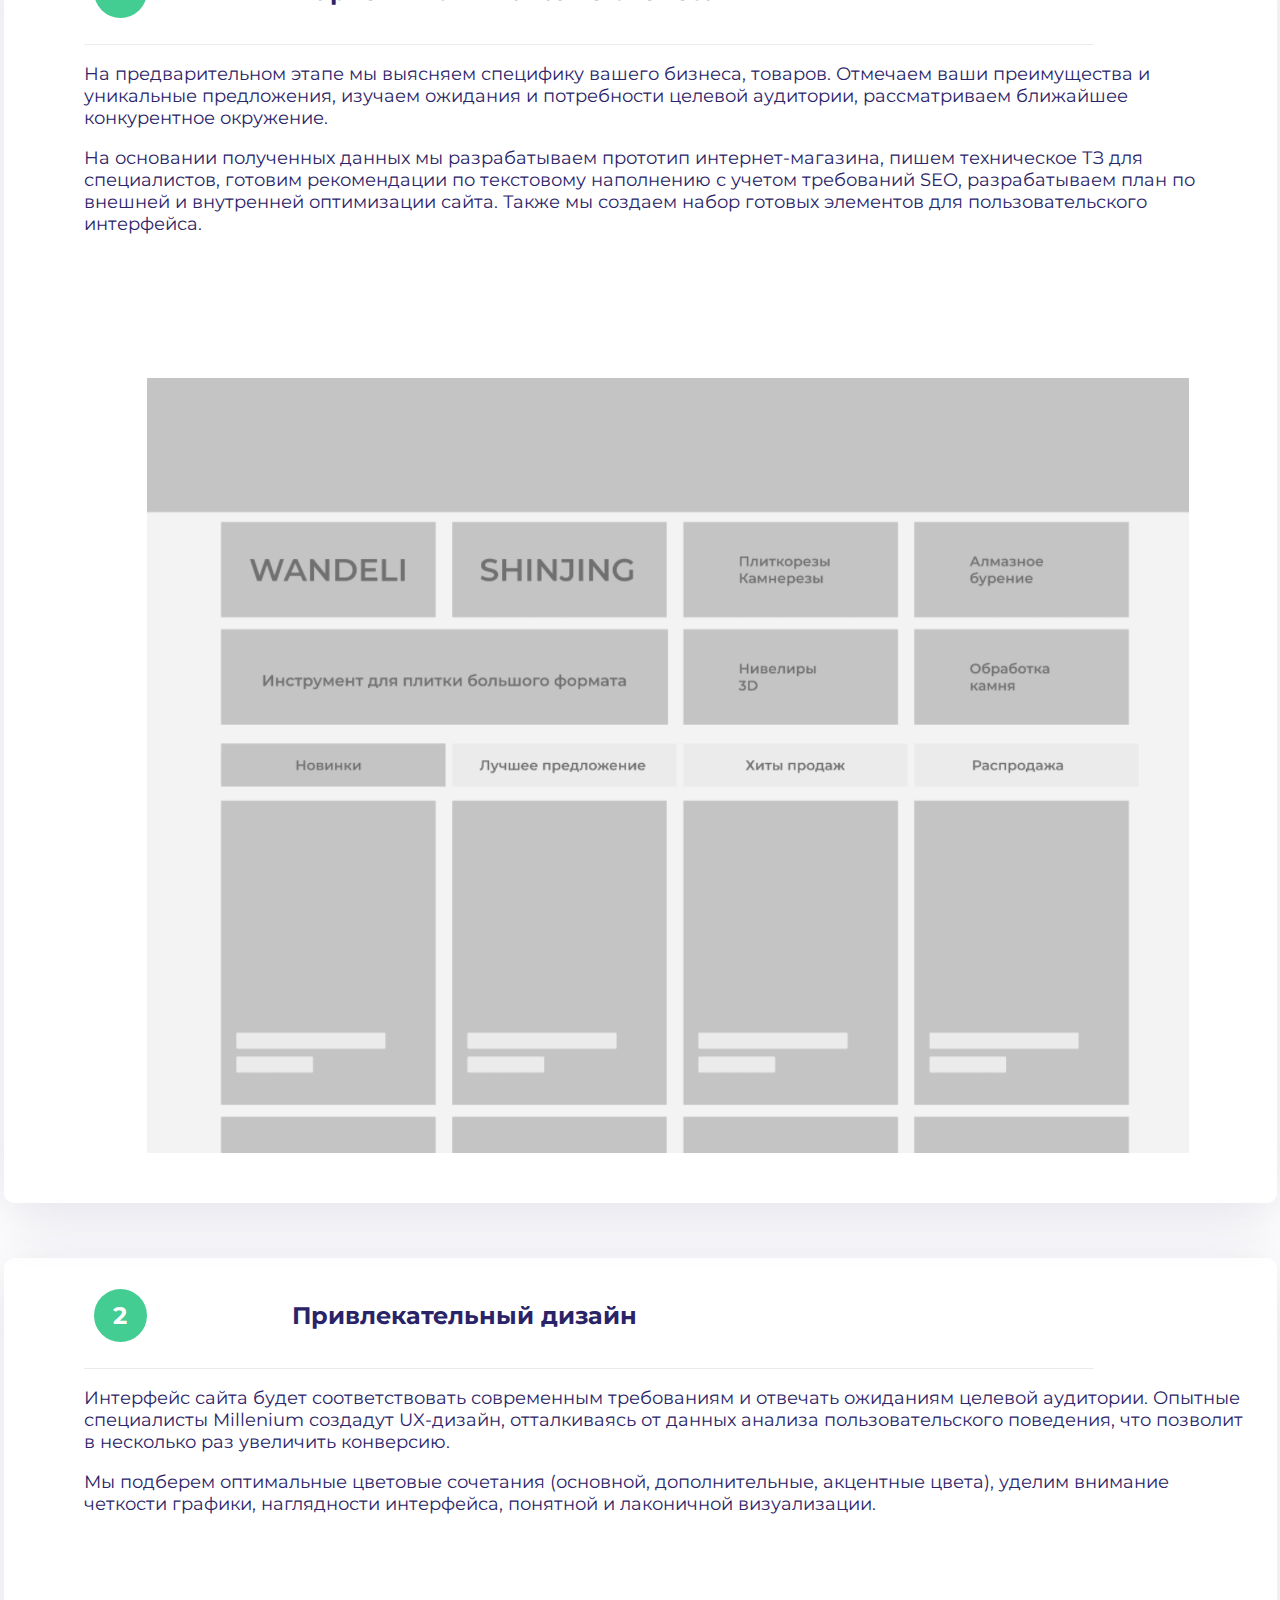
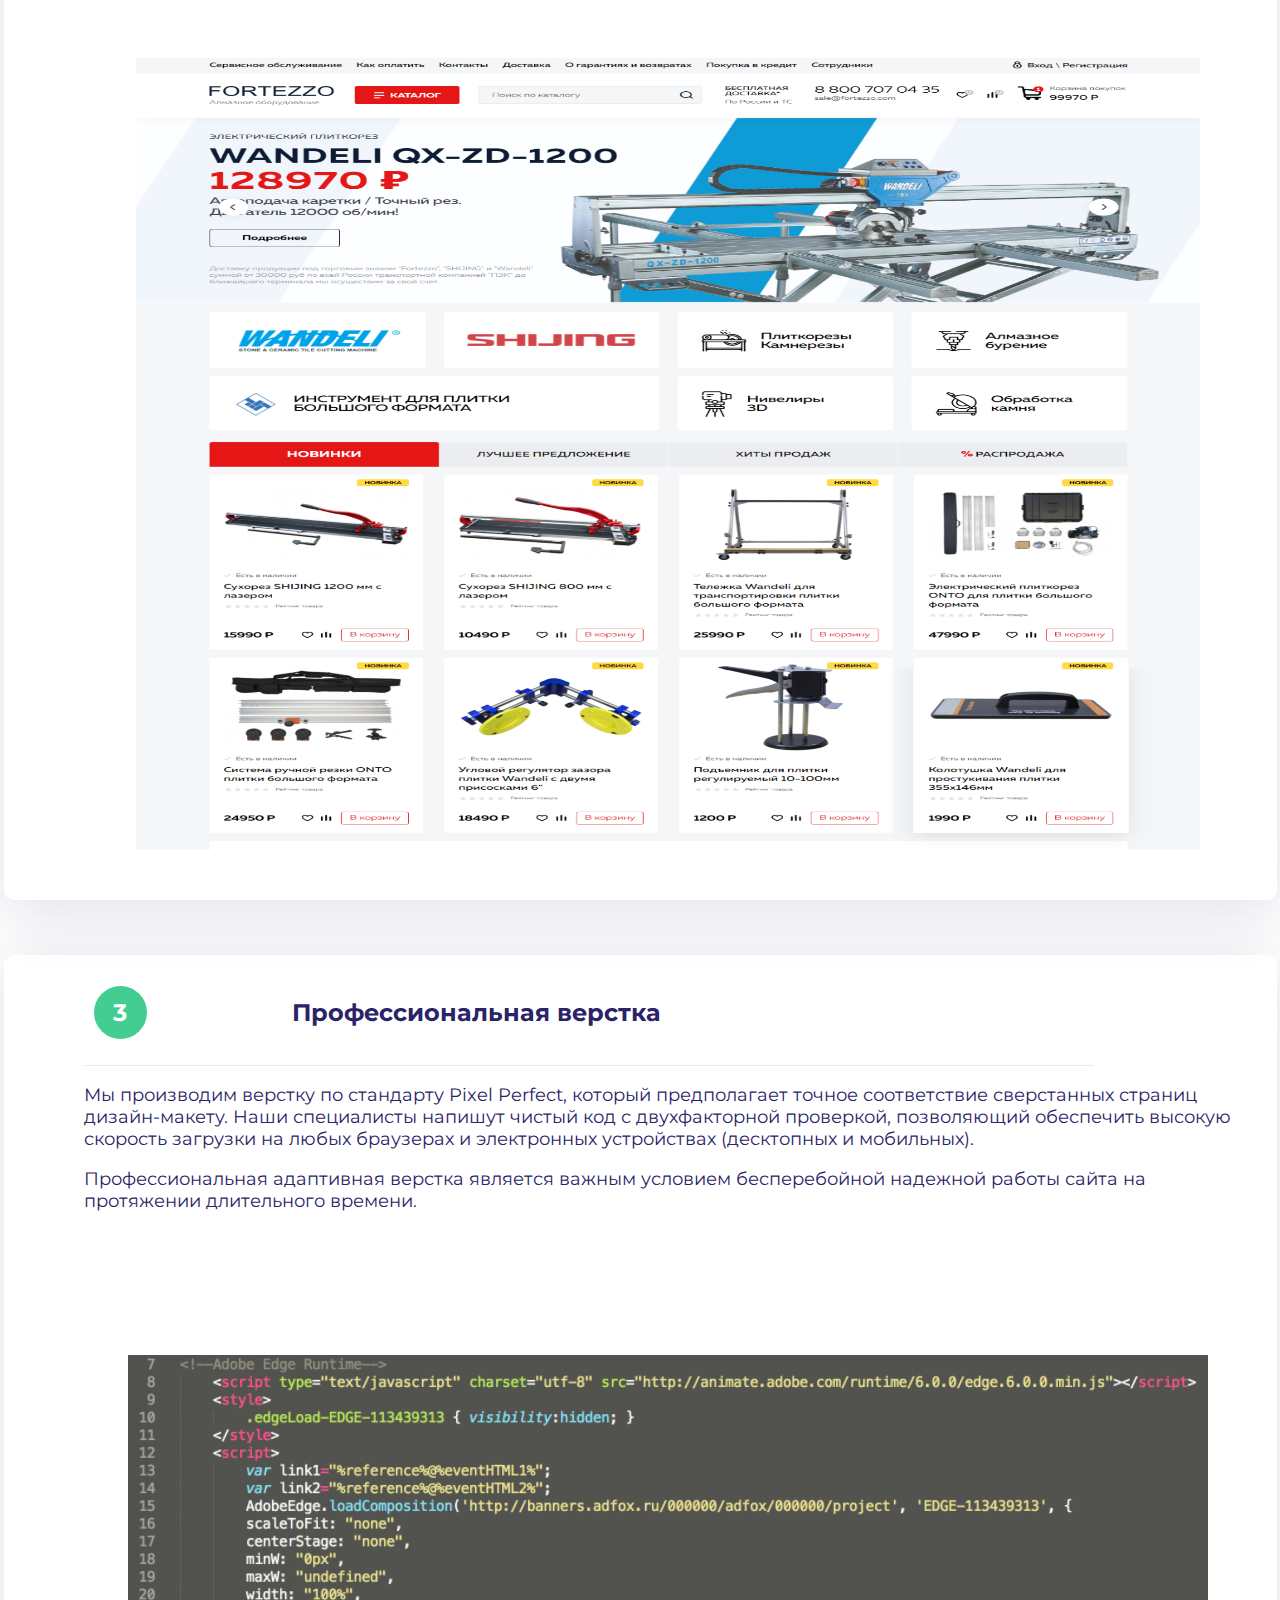
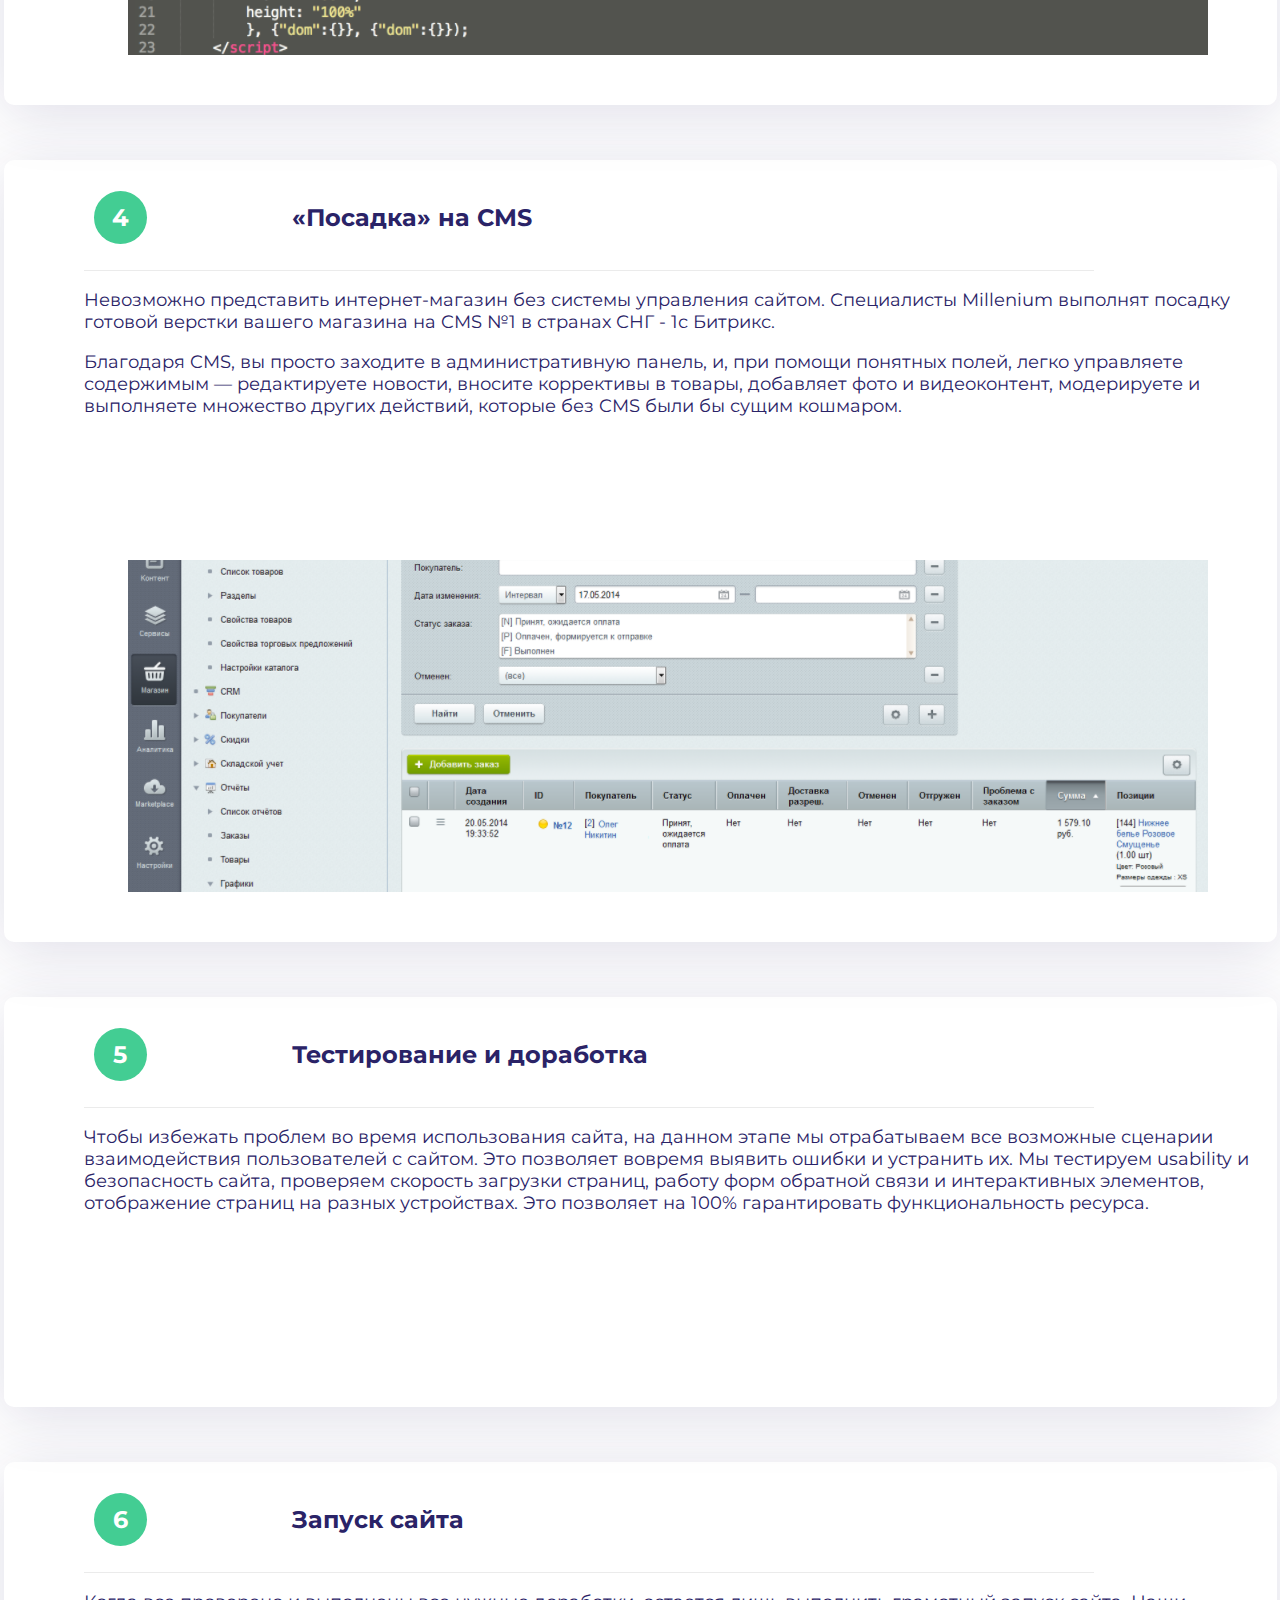
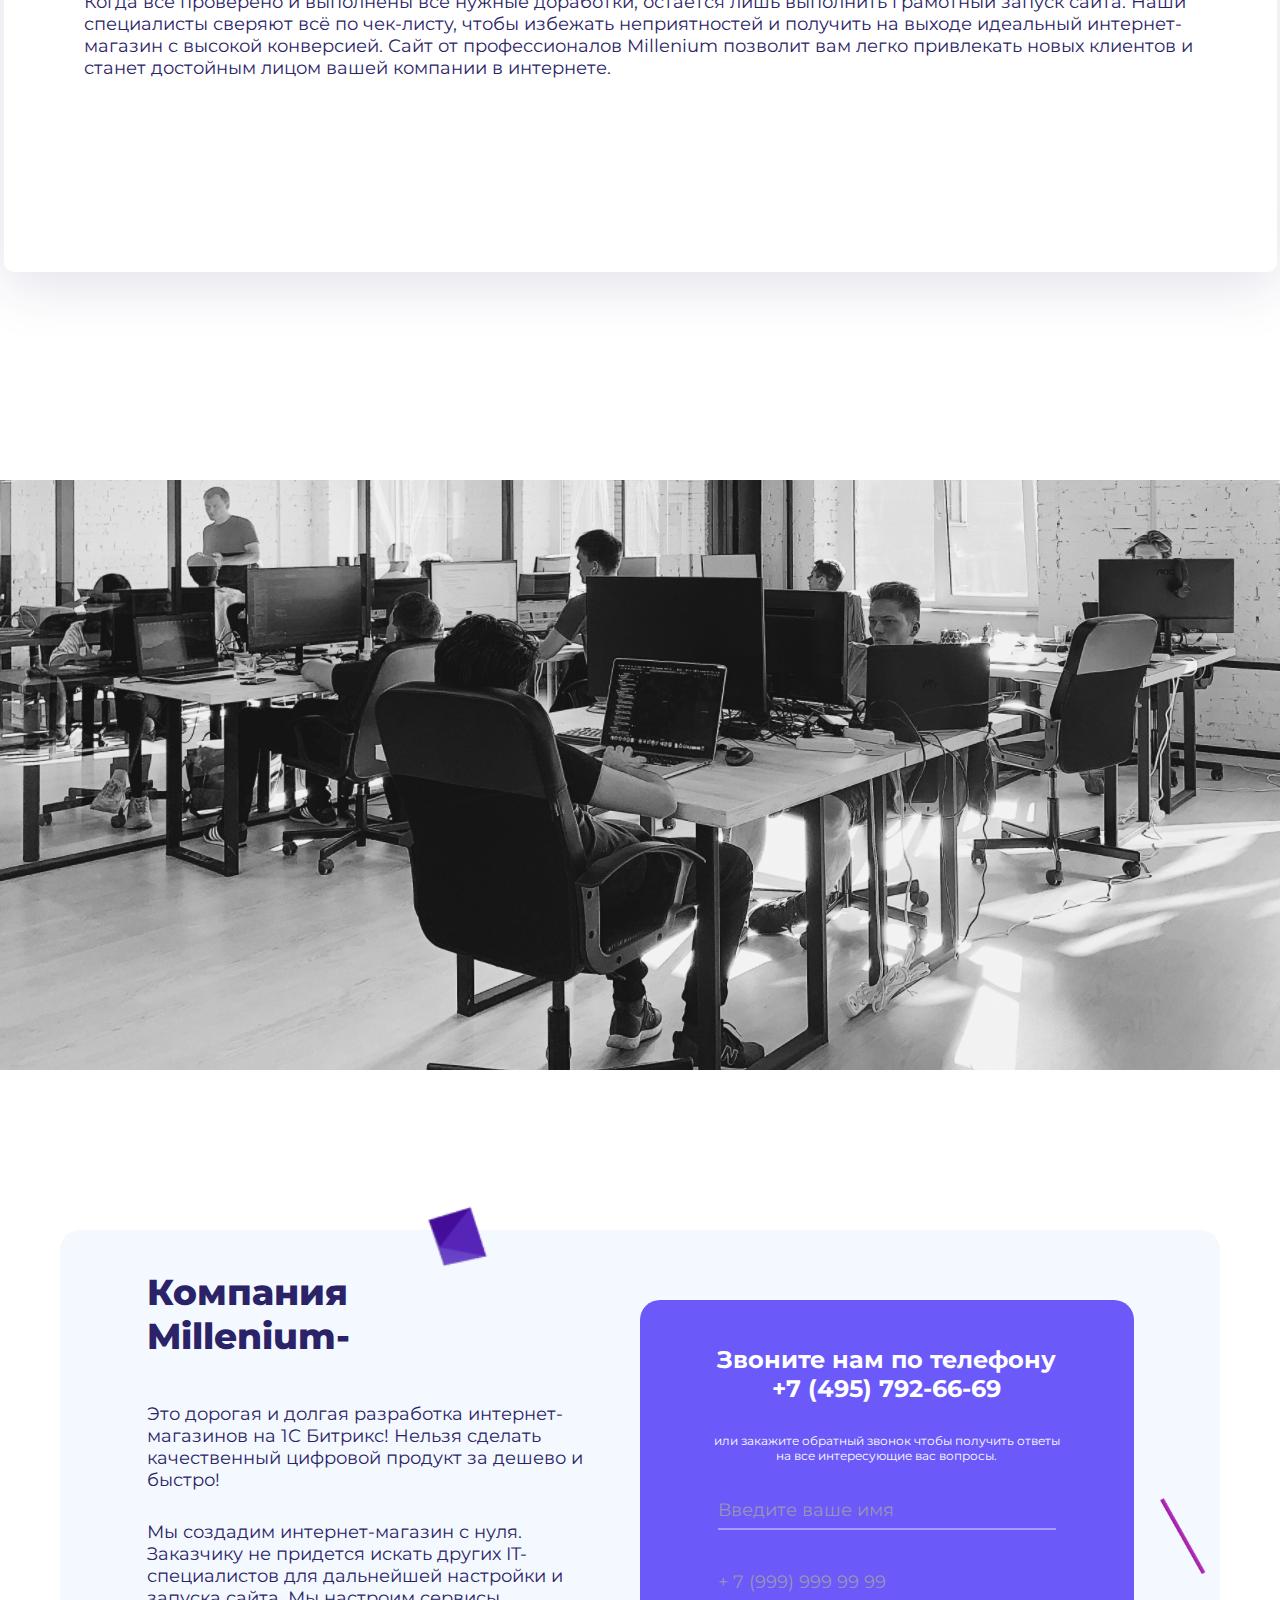
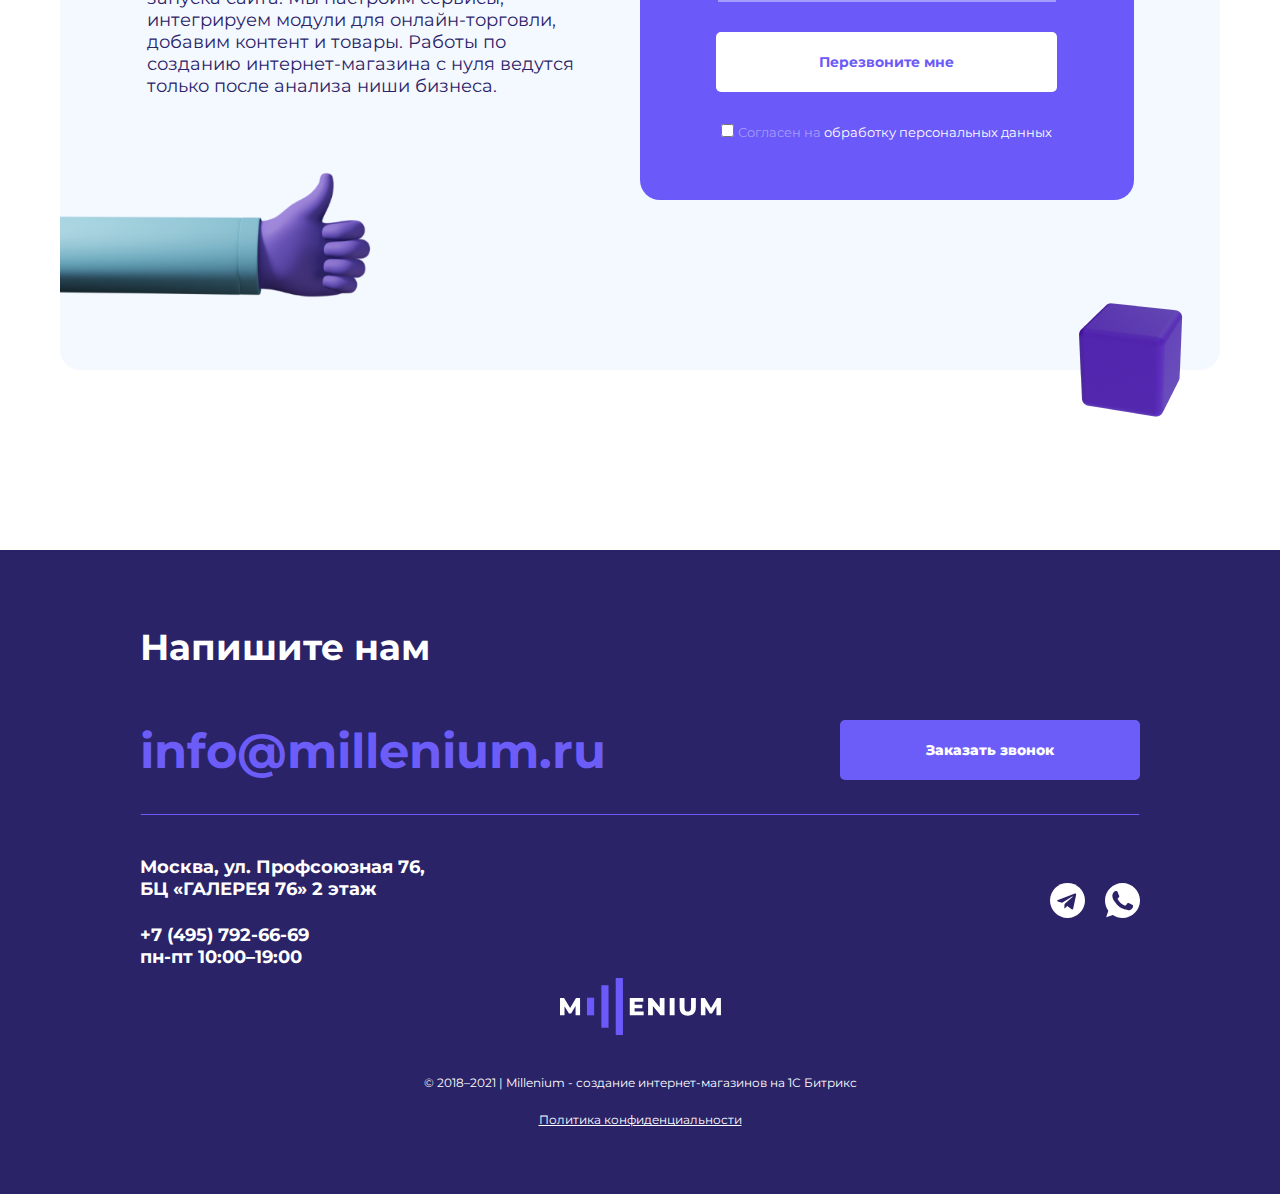
<file: Millenium.html>
<!DOCTYPE html>
<html lang="ru">
    <head> 
    <meta name="viewport" content="width=device-width, initial-scale=1">
    <link rel="stylesheet" href="styles/style.css">
    <link rel="stylesheet" href="styles/cards.css">
    <link rel="stylesheet" href="styles/youget.css">
    <link rel="stylesheet" href="styles/sertificates.css">
    <link rel="stylesheet" href="styles/business.css">
    <link rel="stylesheet" href="styles/stages.css">
    <link rel="stylesheet" href="styles/office.css">
    <link rel="stylesheet" href="styles/contacts.css">
    <link rel="stylesheet" href="styles/consultation.css">
    <link rel="stylesheet" href="styles/footer.css">
    <link rel="stylesheet" href="styles/button.css">
    <link href="https://fonts.googleapis.com/css2?family=Montserrat:ital,wght@0,100..900;1,100..900&display=swap" rel="stylesheet">
    <link rel="stylesheet" href="https://cdn.jsdelivr.net/npm/swiper@11/swiper-bundle.min.css">
    <meta charset="UTF-8">
    </head>
    <body>
        <header>
            <nav class="header">
                <div class="sidemenu-contentbackground"></div>
                <ul class="menu">
                <li class="menu__side-menu">
                    <button class="menu__sidemenu-button"></button>
                        </li>
                </li>
                 <li class="menu__milenium-logo">
                    <img class="menu__logo-image" src="styles/images/MilleniumBig.svg" width="100%" alt="Millenium logo">
                 </li>
                 <li class="menu__item"><a class="darkfiolet" href="#glavnaya">Главная</a></li> 
                 <li class="menu__item"><a class="darkfiolet" href="#kontakty">Цены</a></li>
                 <li class="menu__item"><a class="darkfiolet" href="#kontakty">Кейсы и отзывы</a></li>
                 <li class="menu__item"><a class="darkfiolet" href="#kontakty">Контакты</a></li>
                 <li class="menu__contacts">
                    <img class="telegram-icon" src="styles/images/telegram_image.svg" alt="">
                    <img class="whatsapp-icon" src="styles/images/whatsapp_image.svg" alt="">
                    <a  class ="menu__phone-number darkfiolet" href="tel:+74955556565">+ 7 (495) 555 65 65</a>
                    <p class="menu__working-hours darkfiolet">Ежедневно с 09:00 до 18:00</p>
                </li>
                 <li class="menu__call-button">
                    <button class="call-button"></button>
                </li>
                </ul>
            </nav>
        </header>
        <main>
         <section class="content" id="glavnaya">
        <h1 class="content__header darkfiolet">Разработка интернет-магазинов<span class="fiolet"> на 1C-Битрикс</span></h1>
        <div class="content__image">
            <img class="content__main-image" src="styles/images/big_main_image.png" width="100%" alt="Примеры интерфейса страниц магазина скороварок">
        </div>
        <div class="content__first-promotion darkfiolet">Разработаем интернет-магазин за 30 дней с уникальным дизайном и продуманной структурой который <span class="fiolet"> выделит вас на фоне конкурентов</span></div>
        <div class="content__price-button">
            <button class="content__price">    
            </button>
        </div>
        <div class="content__second-promotion fiolet">Оставьте заявку и получите бесплатную консультацию от специалиста, полный расчет стоимости разработки и бонус: <span class="darkfiolet">«15 сервисов, которые покажут стратегию продвижения конкурентов, всё об их выдаче в поиске и не только»</span></div>
        </section>
        <section class="cards">
            <h2 class="cards__header darkfiolet">Мы создаем интернет-магазины, <span class="fiolet"> &nbsp; которые продают</span> </h2>
            <ul class="cards-list">
                
                <li class="card-list__card">
                    <div class="card">
                    <p class="card-number">01</p>
                    <h3 class="card-header darkfiolet">Удобный интерфейс</h3>
                    <img class="card-redline" src="styles/images/redline.svg" width="175px" alt=""> </img>
                    <p class="card-content fiolet">Блоковая подача информации, удобные кнопки, карточки товаров, понятное меню и легкая навигация по многостраничному сайту.</p>
                    </div>
                </li>
                <li class="card-list__card">
                    <div class="card">
                    <p class="card-number">02</p>
                    <h3 class="card-header darkfiolet">Продающая структура</h3>
                    <img class="card-redline" src="styles/images/redline.svg" width="175px" alt=""> </img>
                    <p class="card-content fiolet">Делаем анализ вашей целевой аудитории и вашего предложения. Опираясь на анализ прописываем продающуюу структуру сайта.</p>
                </div>
                </li>
                <li class="card-list__card">
                    <div class="card">
                    <p class="card-number">03</p>
                    <h3 class="card-header darkfiolet">Адаптивность</h3>
                    <img class="card-redline" src="styles/images/redline.svg" width="175px" alt=""> </img>
                    <p class="card-content fiolet">Сайт корректно отображается на различных устройствах, элементы динамически подстраиваются под различные разрешения экрана, что повышает конверсию сайта в покупку.</p>
                </div>
                </li>
                <li class="card-list__card">
                    <div class="card">
                    <p class="card-number">04</p>
                    <h3 class="card-header darkfiolet">Уникальный дизайн</h3>
                    <img class="card-redline" src="styles/images/redline.svg" width="175px" alt=""> </img>
                    <p class="card-content fiolet">Не пользуемся шаблонными решениями. Под каждый проект разрабатывается индивидуальный дизайн который подчеркнет имидж компании</p>
                </div>
                </li>
                <li class="card-list__card">
                    <div class="card">
                    <p class="card-number">05</p>
                    <h3 class="card-header darkfiolet">Защита и безопасность</h3>
                    <img class="card-redline" src="styles/images/redline.svg" width="175px" alt=""> </img>
                    <p class="card-content fiolet">Подключаем HTPS протокол, защиту от DDOS атак, чтобы данные клиентов были в безопасности.</p>
                </div>
                </li>
                <li class="card-list__card">
                    <div class="card">
                    <p class="card-number">06</p>
                    <h3 class="card-header darkfiolet">SEO оптимизация</h3>
                    <img class="card-redline" src="styles/images/redline.svg" width="175px" alt=""> </img>
                    <p class="card-content fiolet">Сайты соответствуют требованиям поисковой оптимизации, они без труда покоряют топы поисковой выдачи Яндекс и Google.</p>
                </div>
                </li>
            </ul>
            <button class="cards__button"></button>
            <button class="content__price"></button>
        </section>
            <section class="swiper-section" id="prodayut">
                
                <div class="swiper">
                    <div class="swiper-wrapper">
                    <div class="swiper-slide">
                        <div class="card-list__card">
                        <div class="card">
                            <p class="card-number">01</p>
                            <h3 class="card-header darkfiolet">Удобный интерфейс</h3>
                            <img class="card-redline" src="styles/images/redline.svg" width="175px" alt=""> </img>
                            <p class="card-content fiolet">Блоковая пода    ча информации, удобные кнопки, карточки товаров, понятное меню и легкая навигация по многостраничному сайту.</p>
                            </div>
                        </div>
                    </div>
                    <div class="swiper-slide">
                        <div class="card-list__card">
                        <div class="card">
                            <p class="card-number">02</p>
                            <h3 class="card-header darkfiolet">Продающая структура</h3>
                            <img class="card-redline" src="styles/images/redline.svg" width="175px" alt=""> </img>
                            <p class="card-content fiolet">Делаем анализ вашей целевой аудитории и вашего предложения. Опираясь на анализ прописываем продающуюу структуру сайта.</p>
                        </div>
                        </div>
                    </div>
                    <div class="swiper-slide">
                        <div class="card-list__card">
                            <div class="card">
                                <p class="card-number">03</p>
                                <h3 class="card-header darkfiolet">Адаптивность</h3>
                                <img class="card-redline" src="styles/images/redline.svg" width="175px" alt=""> </img>
                                <p class="card-content fiolet">Сайт корректно отображается на различных устройствах, элементы динамически подстраиваются под различные разрешения экрана, что повышает конверсию сайта в покупку.</p>
                        </div>
                        </div>
                        </div>
                    <div class="swiper-slide">
                        <div class="card-list__card">
                            <div class="card">
                                <p class="card-number">04</p>
                                <h3 class="card-header darkfiolet">Уникальный дизайн</h3>
                                <img class="card-redline" src="styles/images/redline.svg" width="175px" alt=""> </img>
                                <p class="card-content fiolet">Не пользуемся шаблонными решениями. Под каждый проект разрабатывается индивидуальный дизайн который подчеркнет имидж компании</p>
                        </div>
                    </div>
                    </div>
                    <div class="swiper-slide">
                        <div class="card-list__card">
                            <div class="card">
                                <p class="card-number">05</p>
                                <h3 class="card-header darkfiolet">Защита и безопасность</h3>
                                <img class="card-redline" src="styles/images/redline.svg" width="175px" alt=""> </img>
                                <p class="card-content fiolet">Подключаем HTPS протокол, защиту от DDOS атак, чтобы данные клиентов были в безопасности.</p>
                        </div>
                    </div>
                    </div>
                    <div class="swiper-slide">
                        <div class="card-list__card">
                            <div class="card">
                                <p class="card-number">06</p>
                                <h3 class="card-header darkfiolet">SEO оптимизация</h3>
                                <img class="card-redline" src="styles/images/redline.svg" width="175px" alt=""> </img>
                                <p class="card-content fiolet">Сайты соответствуют требованиям поисковой оптимизации, они без труда покоряют топы поисковой выдачи Яндекс и Google.</p>
                        </div>
                    </div>
                    </div>
                    </div>
                
                    <!-- If we need pagination -->
                    <div class="swiper-pagination card-pagination"></div>   
              </div>
        </section>
        <section class="youget" id="poluchaete">
            <h1 class="youget__header darkfiolet">Что вы <span class="fiolet">получаете ?</span></h1>
            <img class="youget__firstpicture" src="styles/images/youget_first.png" alt="">
            <ul class="youget__list darkfiolet">
                <h2 class="youget__headers fiolet">Каталог товаров</h2>
                <li class="youget__elements">возможность выгружать свои товары в неограниченном количестве</li>
                <li class="youget__elements">добавлять и редактировать описание товаров</li>
                <li class="youget__elements">добавлять и редактировать описание товаров</li>
                <li class="youget__elements">моментальная оплата товара или оформление при помощи добавления корзины</li>
            </ul>
        <img class="youget__secondpicture" src="styles/images/youget__second.png" alt="">
        <ul class="youget__list darkfiolet">
            <h2 class="youget__headers fiolet">Оформление заказа</h2>
            <li class="youget__elements">личный кабинет</li>
            <li class="youget__elements">корзина с отображением выбранных товаров</li>
            <li class="youget__elements">оформление заказа с указанием контактных данных</li>
            <li class="youget__elements">возможность приема онлайн-платежей</li>
            <li class="youget__elements">использование купонов, скидок и специальных предложений</li>
        </ul>
        <img class="youget__thirdpicture" src="styles/images/youget__third.png" alt="">
        <ul class="youget__list darkfiolet">
            <h2 class="youget__headers fiolet">Интеграции</h2>
            <li class="youget__elements">1С, Мой склад (выгрузка товаров на сайт, полная синхронизация)</li>
            <li class="youget__elements">Маркетплейсы (Яндекс.Маркет, Wildberries, Goods, Ozon)</li>
            <li class="youget__elements">Интеграция со службами доставки СДЭК, Почта России</li>
        </ul>
        <img class="youget__fourthpicture" src="styles/images/youget__fourth.png" alt="">
        <ul class="youget__list darkfiolet">
            <h2 class="youget__headers fiolet">CRM</h2>
            <li class="youget__elements">фиксация и отслеживание поступивших заявок</li>
            <li class="youget__elements">уведомления о заказах</li>
            <li class="youget__elements">отчетность магазина</li>
        </ul>
    </section>
    <section class="button-section">
    <buttton class="content__price"></buttton>
</section>
<section class="sertificates">
<div class="sertificates__background">
    <div class="sertificates__inner">
        <div class="award">
            <img class="award__image" src="styles/images/award.png" alt="Gold Bitrix award">
        </div>  
        <div class="swiper2">
            <div class="swiper-wrapper">
                <div class="swiper-slide sertificate-slide">
        <div class="first-sertificate">
            <p class="certificate">Сертификат</p>
            <p class="certificate-name darkfiolet">Золотой сертифицированный партнер битрикс</p>
            <img class="first-sertificate__image" src="styles/images/certificate1.png" alt="Сертификат золотого сертфированного партнера ">
        </div>
        </div>
        <div class="swiper-slide sertificate-slide">
        <div class="second-sertificate">
            <p class="certificate">Сертификат</p>
            <p class="certificate-name darkfiolet">Прграммы мониторинга качества внедрений</p>
            <img class="second-sertificate__image" src="styles/images/certificate2.png" alt="Сертификат участника программы мониторинга качества внедрений">
        </div>
        </div>
    </div>
                    <!-- If we need pagination -->
                    <div class="swiper-pagination sertificate-pagination"></div>   
</div>
</div>
</div>
</section>
<section class="business" id="issleduem">
    <div class="content-wrapper">
        <h1 class="business__header darkfiolet">Исследуем <span class="fiolet">бизнес</span></h1>
        <div class="business__content">
            <p class="business__paragraph">Каждый клиент – своя история. Мы не берем шаблонные решения, а исследуем рынок конкретно под ваши цели и задачи.</p> 
            <p class="business__paragraph">Сделать интернет-магазин с нуля непросто. Нужен сайт с качественной разработкой дизайна, который не будет отвлекать от сути, наполнением и рабочими модулями. Кроме этого, для успешного запуска электронной торговой площадки владельцу бизнеса требуется найти поставщиков, выбрать товарные позиции, просчитать рентабельность, уладить другие организационные вопросы вне сети.</p>
            <p class="business__paragraph" >Создание интернет-магазина лучше делегировать на профессионалов. Мы возьмем на себя вопросы по разработке интернет-магазина под ключ. Специалисты компании предоставляют заказчику готовый продающий сайт. Он уже наполнен контентом, ориентирован на конечного потребителя и интуитивно понятен для заказчика.</p>
            </div>
    </div>
    <div class="image-wrapper">
    <img class="business__image" src="styles/images/business__picture.png" alt="">
</div>
    </section>
    <section class="stages" id="etapy">
        <h1 class="stages__header darkfiolet">Этапы</h1>
        <ul class="stages__list">
            <li class="stages-card">
                <div class="stages-card__header">
                <div class="stages-card__number">1</div>
                <h2 class="stages-card__name darkfiolet">Маркетинговый анализ бизнеса</h2>
            </div>
            <div class="stages-card__underline"></div>
                <div class="stages-card__content darkfiolet">
                <p>На предварительном этапе мы выясняем специфику вашего бизнеса, товаров. Отмечаем ваши преимущества и уникальные предложения, изучаем ожидания и потребности целевой аудитории, рассматриваем ближайшее конкурентное окружение.</p>
                <p>На основании полученных данных мы разрабатываем прототип интернет-магазина, пишем техническое ТЗ для специалистов, готовим рекомендации по текстовому наполнению с учетом требований SEO, разрабатываем план по внешней и внутренней оптимизации сайта. Также мы создаем набор готовых элементов для пользовательского интерфейса.</p>
            </div>
                    <div class="stages-card__firstpicture-container"></div>
            </li>
            <li class="stages-card">
                <div class="stages-card__header">
                <div class="stages-card__number">2</div>
                <h2 class="stages-card__name darkfiolet">Привлекательный дизайн</h2>
                </div>
                <div class="stages-card__underline"></div>
                <div class="stages-card__content darkfiolet">
                <p>Интерфейс сайта будет соответствовать современным требованиям и отвечать ожиданиям целевой аудитории. Опытные специалисты Millenium создадут UX-дизайн, отталкиваясь от данных анализа пользовательского поведения, что позволит в несколько раз увеличить конверсию.</p>
                <p>Мы подберем оптимальные цветовые сочетания (основной, дополнительные, акцентные цвета), уделим внимание четкости графики, наглядности интерфейса, понятной и лаконичной визуализации.</p>
                </div>
                <div class="stages-card__secondpicture-container"></div>
                </li>
            <li class="stages-card">
                <div class="stages-card__header">
                <div class="stages-card__number">3</div>
                <h2 class="stages-card__name darkfiolet">Профессиональная верстка</h2>
            </div>
            <div class="stages-card__underline"></div>
                <div class="stages-card__content darkfiolet">
                <p>Мы производим верстку по стандарту Pixel Perfect, который предполагает точное соответствие сверстанных страниц дизайн-макету. Наши специалисты напишут чистый код с двухфакторной проверкой, позволяющий обеспечить высокую скорость загрузки на любых браузерах и электронных устройствах (десктопных и мобильных).</p>
                <p>Профессиональная адаптивная верстка является важным условием бесперебойной надежной работы сайта на протяжении длительного времени.</p>
                </div>
                <div class="stages-card__thirdpicture-container"></div>
            </li>
            <li class="stages-card">
                <div class="stages-card__header">
                <div class="stages-card__number">4</div>
                <h2 class="stages-card__name darkfiolet">«Посадка» на CMS</h2>
                </div>
                <div class="stages-card__underline"></div>
                <div class="stages-card__content darkfiolet">
                    <p>Невозможно представить интернет-магазин без системы управления сайтом. Специалисты Millenium выполнят посадку готовой верстки вашего магазина на CMS №1 в странах СНГ - 1с Битрикс.</p> 
                    <p>Благодаря CMS, вы просто заходите в административную панель, и, при помощи понятных полей, легко управляете содержимым — редактируете новости, вносите коррективы в товары, добавляет фото и видеоконтент, модерируете и выполняете множество других действий, которые без CMS были бы сущим кошмаром.</p>
                </div>
                <div class="stages-card__fourthpicture-container"></div>
            </li>
            <li class="stages-card">
                <div class="stages-card__header">
                <div class="stages-card__number">5</div>
                <h2 class="stages-card__name darkfiolet">Тестирование и доработка</h2>
                </div>
                <div class="stages-card__underline"></div>
                <div class="stages-card__content darkfiolet">
                <p>Чтобы избежать проблем во время использования сайта, на данном этапе мы отрабатываем все возможные сценарии взаимодействия пользователей с сайтом. Это позволяет вовремя выявить ошибки и устранить их. Мы тестируем usability и безопасность сайта, проверяем скорость загрузки страниц, работу форм обратной связи и интерактивных элементов, отображение страниц на разных устройствах. Это позволяет на 100% гарантировать функциональность ресурса.</p>
            </div>
            </li>
            <li class="stages-card">
                <div class="stages-card__header">
                <div class="stages-card__number">6</div>
                <h2 class="stages-card__name darkfiolet">Запуск сайта</h2>
            </div>
            <div class="stages-card__underline"></div>
            <div class="stages-card__content darkfiolet">
            <p>Когда все проверено и выполнены все нужные доработки, остается лишь выполнить грамотный запуск сайта. Наши специалисты сверяют всё по чек-листу, чтобы избежать неприятностей и получить на выходе идеальный интернет-магазин с высокой конверсией. Сайт от профессионалов Millenium позволит вам легко привлекать новых клиентов и станет достойным лицом вашей компании в интернете.</p>
        </div>
            </li>
        </ul>
    </section>
    <section class="office-section">
        <div class="office">
            <img src="styles/images/office.png" class="office-image" alt="">
        </div>
        </section>
    <section class="contacts" id="kontakty">
        <img src="styles/images/contacts__square.png" class="square" alt="">
        <div class="contacts-wrapper">
        <img src="styles/images/contacts-palka.png" class="palka" alt="">
        <div class="contacts__content">
        <h1 class="contacts__header darkfiolet">Компания Millenium-</h1>
        <p class="contacts__paragraph darkfiolet">Это дорогая и долгая разработка интернет-магазинов на 1С Битрикс! Нельзя сделать качественный  цифровой продукт за дешево и быстро!</p>
        <p class="contacts__paragraph darkfiolet">Мы создадим интернет-магазин с нуля. Заказчику не придется искать других IT-специалистов для дальнейшей настройки и запуска сайта. Мы настроим сервисы, интегрируем модули для онлайн-торговли, добавим контент и товары. Работы по созданию интернет-магазина с нуля ведутся только после анализа ниши бизнеса.</p>
        </div>
        <div class="contactwindow">
            <div class="contactwindow__call">Звоните нам по телефону <br><a href="tel:+74955556565" class="contactwindow__call">+7 (495) 792-66-69</a></div>
            <div class="contactwindow__text">или закажите обратный звонок чтобы получить ответы на все интересующие вас вопросы.</div>
            <div class="contactwindow__inputs">
            <input type="text" class="contacts-input" placeholder="Введите ваше имя" name="name">
            <input type="tel" class="contacts-input" placeholder="+ 7 (999) 999 99 99" name="telephone-number"></div>
            <button class="callmeback">Перезвоните мне</button>
            <label class="checkbox-label">
                <input type="checkbox" id="personaldata">
                <span class="personaldata-agreement">Согласен на <a href="#" class="personaldata-href">обработку персональных данных</a></span>
            </label>
            </div>
        <img src="styles/images/contacts__hand.png" class="hand" alt="">
        <img src="styles/images/contacts__cube.png" class="cube" alt="">
        </div>
        </section>
    </main>
    <aside class="sidemenu">
        <ul class="burger-menu">
            <li class="burger-menu__items"><a class="burger-menu__item exitbutton-position" href="#"><button class="exitbutton"><img  class ="exit-button" src="styles/images/krestik.svg" alt=""></button></a></li>
            <li class="burger-menu__items"><a class="burger-menu__item menu-style" href="#glavnaya">Главная</a></li>
            <li class="burger-menu__items text-align"><a class="burger-menu__item  menu-style" href="#prodayut">Интернет-магазины, которые продают</a></li>
            <li class="burger-menu__items"><a class="burger-menu__item menu-style" href="#poluchaete">Что вы получаете</a></li>
            <li class="burger-menu__items"><a class="burger-menu__item menu-style" href="#kontakty">Контакты</a></li>
            <li class="burger-menu__items"><a class="burger-menu__item menu-style" href="#issleduem">Исследуем бизнес</a></li>
            <li class="burger-menu__items"><a class="burger-menu__item menu-style" href="#etapy">Этапы</a></li>
            <li class="burger-menu__items"><a class="burger-menu__item menu-style" href="#etapy">Обратная связь</a></li>
            <li class="burger-menu__items bottom-align"><a class="burger-menu__item bottom-menustyle" href="#">info@millenium.ru</a></li>
            <li class="burger-menu__items bottom-align"><a class="burger-menu__item bottom-menustyle" href="tel:+74957926669">+7 (495) 792-66-69 <br>пн-пт 10:00–19:00</a></li>
        </ul>
        </aside>
    <aside class="consultation-window">
        <div class="document-background"></div>
        <div class="consultation-window__background">
            <button class="consultation-exitbutton"><img src="styles/images/consultation-krestik.svg" alt=""></button>
            <div class="consultation-window__header darkfiolet">Заявка на консультацию</div>
            <div class="consultation-inputs">
                <div class="input-name">Ваше имя</div>
                <input type="text" class="consultation-input" placeholder="Введите ваше имя" name="name">
                <div class="input-name">Номер телефона</div>
                <input type="tel" class="consultation-input" placeholder="+ 7 (999) 999 99 99" name="telephone-number">
            </div>
            <div class=submit-wrapper>
            <button class="submit">Отправить</button>
        </div>
            <div class="confidentialpolitics-text">Нажимая на кнопку «Отправить заявку», я даю согласие на обработку персональных данных и соглашаюсь c политикой конфиденциальности</div>
            <div class=confidentialpolitics-wrapper>
            <button class="confidentialpolitics-button">
                <div class="locker-background"><img class="locker" src="styles/images/zamlek.svg" alt=""></div>
                <img class="books" src="styles/images/books.png" alt="">
            </button>
        </div>
        </div>
    </aside>   
    <footer>
        <div class="footer__text">Напишите нам</div>
        <div class="footer__referencewrapper"><a class="footer-refrence" href="mailto:info@millenium.ru">info@millenium.ru</a></div>
        <div class="footerline__wrapper"><img src="styles/images/footer__line.svg" class="footer-line" alt=""></div>
        <div class="footer__button-wrapper">
        <button class="footer__callbutton">Заказать звонок</button>
        </div>
        <div class="messengers-wrapper">
        <div class="messengersicons-wrapper"><a href="tel:#"><img src="styles/images/telegram__footer.svg" alt=""></a></div>
        <div class="messengersicons-wrapper"><a href="tel:#"><img src="styles/images/whatsapp__footer.svg" alt=""></a></div>
        </div>
        <div class="footer__address">Москва, ул. Профсоюзная 76, БЦ «ГАЛЕРЕЯ 76» 2 этаж</div>
        <div class="telphone-wrapper"><a class="whitecolor" href="tel:+74957926669">+7 (495) 792-66-69 пн-пт 10:00–19:00</a></div>
        <div class="footer-logo"><img class="footer-logo__image" src="styles/images/millenium__logo.svg" alt="Millenium logo"></div>
        <div class="copyright">© 2018–2021 | Millenium - создание интернет-магазинов на 1С Битрикс</div>
        <div class="footer__confidentialitypolitic"><a href="#" class="underline">Политика конфиденциальности</a></div>
    </footer>
        </body>
        <script src="js/burgerbutton.js"></script>
        <script src="js/arrowbutton.js"></script>
        <script src="https://cdn.jsdelivr.net/npm/swiper@11/swiper-bundle.min.js"></script>
        <script src="js/swiper.js"></script>
        <script src="js/sertificates-swiper.js"></script>
        <script src="js/consultation-script.js"></script>
</html>
</file>
<file: styles/style.css>
* {
  margin: 0;
  padding: 0;
  list-style-type: none;
 
 }
 button  {
   padding: 0;
    border: none;
    font: inherit;
    color: inherit;
    background-color: transparent;
    cursor: pointer;
  }

 /* Сверху сброс стилей*/
 

/* SIDE MENU !!! */
/* SIDE MENU !!! */
/* SIDE MENU !!! */


a {
  text-decoration: none;
}
.burger-menu {
visibility: hidden;
opacity: 0;
transform: translateX(-250px);
transition: 0.5s ease-in-out;
display: grid;
justify-content: center;
justify-items: center;
align-items: center;
grid-template-rows: 14px repeat(7, 45px) 30% 10%;
top: 62px;
position: absolute;
width: 100%;
z-index: 0;
background-color: white;
text-align: start;
height: 100%;
}
.sidemenu-contentbackground {
opacity: 0;
transition: 1s;
}

/* SIDE MENU !!! выключаем */

.menu__sidemenu-button--active  {
background-image: url(images/active_header_menu.svg);
width: 41px;
height: 20px;
transform: rotate(360deg);
transition: 0.6s;

}

.burgermenu-open {
  visibility: visible;
  opacity: 1;
  transform: translateX(0px);
  display: grid;
  justify-content: center;
  justify-items: center;
  align-items: center;
  grid-template-rows: 14px repeat(7, 45px) 30% 10%;
  top: 62px;
  position: absolute;
  width: 100%;
  z-index: 0;
  background-color: white;
  text-align: start;
  height: 100%;
 min-width: 370px;
  transition: 0.5s ease-in-out;

 }
 .exitbutton-position {
  position: absolute;
  left: 14px;
  top: 4px;
 }
.menu-style {
font-size: 14px;
font-weight: 700;
color: rgb(42, 35, 103);
}
.bottom-menustyle {
font-size: 18px;
font-weight: 700;
color: rgb(107, 90, 249);
}
.bottom-align {
align-self: end;
}

.text-align{
  text-align: center;
  width: 161px;
  }
 


.menu__side-menu {
width: 100%;
}


 /* SIDE MENU !!! */
 /* SIDE MENU !!! */
 /* SIDE MENU !!! */
 
 
 .menu__item, .menu__contacts {
   display: none;
  }
 /* Отключаем ненужные блоки в мобильной версии */
 .fiolet {
  color: rgb(107, 90, 249);
 }
 .darkfiolet {
 color: rgb(42, 35, 103);
 }
 /* Классы для цветного текста */
 body {
   font-family: "Montserrat" ;
   display: grid;
   gap: 21px;
 }
 /* Задаем параметры общие для всего документа */
  header {
   padding: 10px;
   padding-top: 14px;
   padding-bottom: 0;
   width: auto;
 }
  
 /* Тут мы задали паддинги для хедера */
 .call-button {
   background-image: url(images/button_full.svg);
   width: 52px;
   height: 32.5px;
   }
   .menu__sidemenu-button {
     background-image: url(images/3_lined_menu.svg);
     width: 41px;
     height: 20px;
     transition: 0.7s;
   }
   .menu__sidemenu-button {
     background-image: url(images/3_lined_menu.svg);
     width: 41px;
     height: 20px;
     transition: 0.7s;
   }
   /* Параметры кнопки и меню */
   .menu {
     
     display: flex;
     justify-content: space-between;
     
    }
    /* Позиционирование всего меню */
    .menu__side-menu {
     display: flex;
     align-self: center;
     width: 41px;
     height: 20px;
    }
    /* Вертикальное позиционирование сайд меню*/
  .menu__milenium-logo {
   display: flex;
   align-self: center;
   width:113.21px;
   height: 35.06px;
   }
   .menu__call-button {
     display: flex;
     align-self: center;
   }
 /* Размеры и позиционирование миллениум лого */
 
 
 /* Тут начало блока мейн */
 .content {
  display: grid;
  grid-template-rows: 318px 95px 69px 97px;
  max-width:max-content;
  margin: 0 auto;
  padding-left: 10px;
  padding-right: 10px;
 }
 /* Тут начало блока мейн */
 /* Задаем вертикальные отступы между блоками */
 .content__header {
 font-size: 18px;
 font-weight: 700;
 }
 /* Параметры текста заголовка контента */
 .content__first-promotion {
   font-size: 12px;
   font-weight: 400;
   text-align: left ;
 }
 /* Параметры текста первого блока продвижения*/
 .content__first-promotion > .fiolet {
   font-weight: 700;
 }
 /* Вложение нужно для выделения текста не только цветом но и весом шрифта */
 .content__price-button {
 display: flex;
 justify-content: center;
 }
 /* Горизонтальное выравнивание*/
 .content__price {
 background-image: url(images/price_button.svg);
 width: 275px;
 height: 60px;
 display: block;
 }
 /* Нужный вид кнопки */
 .content__second-promotion {
 font-size: 12px;
 font-weight: 500;
 text-align: center;
 }
 /* Параметры текста второго блока продвижения*/
 
 .content__image {
 width: auto;
 max-width: 480px;
 min-width: 340px;
 position: absolute;
 z-index: -1;
 }
 /* Позиционирование картинотьки !!! */
 /* Все дальше min-width !!! */
 @media(min-width: 768px) {
   header {
     padding-right: 32px;
     padding-left: 41px;
     padding-top: 22px;
   }
   /* Новые параметры хедера */
   body {
     gap: 56px;
   }
     /* Новый отступ */
 .call-button {
   background-image: url(images/trubka-button.svg);
   width: 62px;
   height: 38.75px;
   }
 .menu__milenium-logo {
  width:177.61px;
  height: 55px;
 }
     /* Новые парметры элементов в шапке (сайд меню с теми же размерам) */
 
 
     @media(min-height: 300px) {

/* SIDE MENU LAPTOP */

  .burgermenu-open {
   
    grid-template-rows: 0px repeat(7, minmax(30px, 5%)) 10% 10%;
    top: 97px;
    left:0px;
    width: 360px;
    padding-top: 50px;
  
  }
  /* SIDE MENU параметры сайдменю для лэптопа */
  .exitbutton-position {
    position: absolute;
    left: 321px;
    top: 0;
    padding-top: 19.28px;
   }
   /* SIDE MENU позиционирование крестика */
   .contentbackground {
    opacity: 1;
    transition: 1s;
    position: absolute;
    background-color: rgba(163, 161, 161, 0.85);
    left: 111110px;
    top: 97111px;
    width: 100%;
    height: 100%;
    z-index: 0;
   }
   /* SIDE MENU блок затемняющий экран */
   .exit-button {
    width: 20.87px;
    height: 18.19px;
   }
   
    /* SIDE MENU LAPTOP */
  }

  @media(min-height: 500px) {

    /* SIDE MENU LAPTOP */
    
 
  .burger-menu {
  opacity: 0;
  transform: translateX(-1050px);
  transition: 0.5s ease-in-out;
  display: grid;
  justify-content: center;
  justify-items: center;
  align-items: center;
  grid-template-rows: 14px repeat(7, 45px) 30% 10%;
  top: 62px;
  position: absolute;
  width: 100%;
  z-index: 0;
  background-color: white;
  text-align: start;
  height: 100%;
  }
    
      .burgermenu-open {
        transform: translateX(0px);
        opacity: 1;
        grid-template-rows: 0px repeat(7, minmax(30px, 5%)) 20% 10%;
        top: 97px;
        left:0px;
        width: 360px;
        padding-top: 50px;
      
      }
      /* SIDE MENU параметры сайдменю для лэптопа */
      .exitbutton-position {
        position: absolute;
        left: 321px;
        top: 0;
        padding-top: 19.28px;
       }
       /* SIDE MENU позиционирование крестика */
       
       .contentbackground {
        position: absolute;
        display: block;
        background-color: rgba(163, 161, 161, 0.85);
        left: 0px;
        top: 97px;
        width: 100%;
        height: 100%;
        z-index: 0;
       }
       /* SIDE MENU блок затемняющий экран */
       .exit-button {
        width: 20.87px;
        height: 18.19px;
       }
       
        /* SIDE MENU LAPTOP */
      }

      @media(min-height: 650px) {

        /* SIDE MENU LAPTOP */
        
          .burgermenu-open {
            grid-template-rows: 0px repeat(7, minmax(30px, 5%)) 30% 7%;
            top: 97px;
            left:0px;
            width: 360px;
            padding-top: 50px;
          
          }
          /* SIDE MENU параметры сайдменю для лэптопа */
          .exitbutton-position {
            position: absolute;
            left: 321px;
            top: 0;
            padding-top: 19.28px;
           }
           /* SIDE MENU позиционирование крестика */
           .contentbackground {
            position: absolute;
            opacity: 1;
            transition: 1s;
            background-color: rgba(163, 161, 161, 0.85);
            left: 0px;
            top: 97px;
            width: 100%;
            height: 100%;
            z-index: 0;
           }
           /* SIDE MENU блок затемняющий экран */
           .exit-button {
            width: 20.87px;
            height: 18.19px;
           }
           
            /* SIDE MENU LAPTOP */
          }
    
  
 .content {
   display: grid;
   grid-template-rows: 50px 75px 70px 97px 100px;
   max-width: 768px;
   margin: 0 auto;
   padding-left: 10px;
 }
 /* Новые отступы в гриде */
 .content__header {
   font-size: 24px;
 }
 .content__first-promotion {
 width: 356px;
 height: 45px;
 }
 .content__price-button {
   display: flex;
   justify-content: flex-start;
   }
 .content__second-promotion {
   width: 287px;
   text-align: start;
   font-weight: 600;
 }
 /* Ориентация контента */
 .content__image {
 min-width: 450px;
 right: 0%;
 position: absolute;
 }
 /* Позиция картинотьки лэптоп */
 }

 /* Промежуточное разрешение экрана лэптоп-десктоп !!!
 Я не знаю можно ли было трогать значение grid-template-rows, что бы увеличить вертикальные отступы между блоками
 но я не стал, если что потом переделаю что бы более гармночино все выглядело   */
 
 @media(min-width: 1040px) {

   .content {
     display: grid;
     grid-template-rows: 50px 75px 70px 97px 100px;
     
     margin: 0 auto;
     padding-left: 30px;
   }
   .content__image {
     min-width: 620px;
     top: 10%;
     }
     .content__first-promotion {
       width: 390px;
       }
       .content__second-promotion {
         width: 360px;
       }
     }
 
 /* Позиция десктоп */
 @media(min-width: 1280px) {
  .burger-menu {
    display: none;
  }
     .burgermenu-open {
    display: none;
     }

  .burgermenu-close {
    display: none;
  }
  /* Burger menu zaglushka off */
  .sidemenu-contentbackground {
    opacity: 0;
  }
/* Burger menu desktop off */

  
 
  button:hover{
 transform: scale(1.02);
   }
  .menu__item:hover {
    transform: scale(1.08);
   }
 
   
   .menu__item, .menu__contacts {
     display: block;
    }
 /* Подключаем нужные меню на десктоп */
    .menu__side-menu{
   display: none;
   }
 /* Отключаем ненужное сайд меню */
 header {
   /* padding: 140px; */
  
   padding-top: 32px;
   padding-bottom: 0;
 }
 /* Новые паддинги в хедере */
 .menu {
   display: flex;
   justify-content: space-between;
   align-items: center;
   margin: 0 auto;
   max-width: 1200px;
 }
 /* Вертикальное выравнивание меню */
 header a {
   text-decoration: none;
   font-size: 14px;
   font-weight: 700;
 }
 /* Нужный дизайн меню */
 .menu__contacts {
 text-align: end;
 }
 /* Выравнивание влево блока с контактами */
 .menu__working-hours {
 font-weight: 700;
 }
 .menu__phone-number {
 font-size: 24px;
 font-weight: 800;
 }
 /* Нужный стиль номера */
 .call-button {
   background-image: url(images/big_header_button.svg);
   width: 177px;
   height: 60px;
   }
 /* Большая десктопная кнопка */
 
 /* Начало десктоп мейна */
 
 body {
   gap: 90px;
 }
 /* Десктоп гэп */
 .content {
   display: grid;
   grid-template-rows: 121px 156px 80px 77px 150px;
   max-width:1200px;
   margin: 0 auto;
   padding-left: 60px;
  
 }
 /* Десктопные вертикальные отступы */
 .content__header {
   font-size: 36px;
   max-width: 657px;
 }
 /* Мэйн хедер стиль */
 .content__first-promotion {
  font-size: 16px;
  
  width: 619px;
 }
 /* Мэйн первый текст стиль */
 .content__second-promotion {
   font-size: 14px;
   font-weight: 600;
   min-width: 472px;
   }
   /* Мэйн второй текст стиль */
   .content__image {
     min-width: 850px;
     top: 5%;
     right: 0%;
     position: absolute;
     }
  /* Картинка как то так работает в десктопе */
 
 }
 
 
  /* Стиль для всех кнопок */
  /* Для больших разрешений экрана увеличим картинку */
  @media(min-width: 1600px) {
 
   .content__image {
     min-width: 950px;
     top: 5%;
     right: 5%;
     position: absolute;
     }
 
  }
</file>
<file: styles/cards.css>
* {
   margin: 0;
   padding: 0;
   list-style-type: none;
}
button  {
 padding: 0;
  border: none;
  font: inherit;
  color: inherit;
  background-color: transparent;
  cursor: pointer;
}
.menu-style {
   font-size: 14px;
   font-weight: 700;
   color: rgb(42, 35, 103);
   }
   .bottom-menustyle {
   font-size: 18px;
   font-weight: 700;
   color: rgb(107, 90, 249);
   }
/* CВЕРХУ СТАРЫЕ СТИЛИ СНИЗУ КАРТОЧКИ */
.swiper-section .swiper {
   width: 360px;
   height: 260px;
   z-index: 0;
 }
 .swiper-slide-active {
   width: 360px !important;
 }
 .swiper .swiper-initialized .swiper-horizontal .swiper-backface-hidden {
   width: 360px !important;
 }
 /* ОКНО СВАЙПЕРА */
 .swiper-slide {
    /* ГОООООООООООЛ ? */
   box-sizing: border-box;
   padding-top: 10px;
width: 100%;
overflow: hidden;
 /* ГОООООООООООЛ ? */
 }
  /* ОТСУТПЫ СВАЙПЕРА ЧТО БЫ ТЕНЬ ОТОБРАЖАЛАСЬ КОРРЕКТНО */
  .swiper__header {
font-size: 18px;
padding-left: 10px;
text-align: center;
padding-bottom: 20px;
  }
.card-redline {
padding-top: 9px;
}
.cards__header {
   font-size: 24px;
   padding-bottom: 15px;
   margin-right: auto;
   margin-left: auto;
   padding-left: 10px;
   width: 758px
    }
    /* ЗАГОЛОВОК КАРТОЧЕК */
    .cards {
       display: flex;
       flex-direction: column;
       align-items: center;
       padding-bottom: 50px;
    }
   
    /* Тут  мы выравниваем по центру карточки и задаем отступ сверху от 1.2 макета */
    .cards-hidden {
      overflow-y: hidden;
       transition: 0.7s;
       height: 710px;
       display: flex;
       width: 800px;
       flex-wrap: wrap;
       row-gap: 54px;
       column-gap: 20px;
       padding: 0 20px;
       padding-bottom: 30px;
       justify-content: space-between;
    }
     /* Тут  настраиваем сетку состоящую из карточек */
    .card-list__card {
      margin-left: auto;
      margin-right: auto;
      height: 200px;
       width: 340px;
       box-shadow: 0px 0px 30px rgba(0, 0, 0, 0.15);
       border-radius: 10px;
       overflow-x: visible;
    }
    /* Тени карточкам и закругление */
    .card {
       display: flex;
       flex-direction: column;
       padding-left: 15px;
       padding-bottom: 5%;
       padding-right: 14px;
    }
      /* Делаем отступы внутри карточек  */
    .card-number {
       font-size: 64px;
       font-weight: 700;
       color: rgb(255, 255, 255);
       text-shadow: 0px 4px 8px rgba(0, 0, 0, 0.25);
       padding-top: 2px;
    }
    /* Номер карточек  */
    .card-header {
       font-size: 14px;
       font-weight: 700;
    }
    /* Параметры названия карточек */
    .card-content {
       font-size: 12px;
       font-weight: 400;
       padding-top: 9px;
    }
    .cards__button {
   background-image: url(images/arrow_button.svg);
   width: 18px;
   height: 10.63px;
   transform: rotate(180deg);
   transition: 0.35s;
   margin-bottom: 20px;
    }
    .cards__button-active {
       background-image: url(images/arrow_button.svg);
   width: 18px;
   height: 10.63px;
   transition: 0.35s;
   margin-bottom: 20px;
    }
   .cards-list {
       justify-content: space-between;
       overflow-y:hidden;
       height: 216px;
       display: flex;
       width: 800px;
       flex-wrap: wrap;
       row-gap: 54px;
       column-gap: 20px;
       padding: 20px 20px;
       transition: 0.7s;
  }
  .cards {
   display: none;
  }
@media(min-width: 768px) {
.swiper-section {
display: none;
   }
  .cards {
     display: flex;
     flex-direction: column;
     align-items: center;
  }
  /* Тут  мы выравниваем по центру карточки и задаем отступ сверху от 1.2 макета */
  .cards-hidden {
     width: 750px;
     padding: 20px 10px;
     padding-bottom: 30px;
  }
   /* Тут  настраиваем сетку состоящую из карточек */
  .card-list__card {
     width: 364px;
  }
  /* Тени карточкам и закругление */
  .cards-list {
     width: 748px;
     padding: 20px 10px;
     transition: 0.7s;
}
}
@media(min-width: 1280px) {

.cards__header {
 display: flex;
 font-size: 36px;
width: 1200px;
padding-left: 50px;
 padding-bottom: 20px;
}
.cards {

   display: flex;
   flex-direction: column;
   align-items: center;
}
/* Тут  мы выравниваем по центру карточки и задаем отступ сверху от 1.2 макета */
.cards-hidden {
  overflow-y: hidden;
   transition: 0.5s;
   height: 450px;
   display: flex;
   width: 1159px;
   flex-wrap: wrap;
   row-gap: 54px;
   column-gap: 20px;
   padding: 20px 20px;
   padding-bottom: 30px;
}
 /* Тут  настраиваем сетку состоящую из карточек */
.card-list__card {
   width: 373px;
}
/* Тени карточкам и закругление */
.cards__button {
margin-bottom: 30px;
}
.cards-list {
   justify-content: start;
   height: 210px;
   width: 1159px;
   padding: 20px 20px;
   transition: 1s;
}
}
</file>
<file: styles/youget.css>
.youget {
    display: grid; 
    padding-left: 5px;
    row-gap: 15px;
    padding-top: 30px;
}
.youget__list {
    list-style-image: url('images/youget__eclipse.svg');
    font-size: 12px;
    padding-left: 20px;
}
.price {
    display: flex;
    justify-content: center;
}
.youget__headers {
    font-size: 18px;
    height: 22px;
    padding-bottom: 8px;
}
.youget__list {
    display: flex;
    flex-direction: column;
    align-self: center;
    padding-left: 15px;
    gap: 8px;
}
@media(min-width: 768px) {
.youget {
    grid-template-rows: 44px 251px 251px 250px 251px 40px;
    grid-template-columns: 368px 368px;
    grid-template-areas: 
    "header header"
    "firstpicture firstlist"
    "secondlist secondpicture"
    "thirdpicture thirdlist"
    "fourthlist fourthpicture"
    "button button";
    overflow: hidden;
    justify-content: center;
    padding-top: 50px;
  }
  .youget__header {
    grid-area: header;
    }
    .youget__secondpicture {
    grid-area: secondpicture;
    }
    .youget__fourthpicture {
    grid-area: fourthpicture;
    }
  .youget__list {
    font-size: 14px;
    font-weight: 400;
  }
.youget_picture {
width: 530px;
}
.youget > img {
    width:368px;
}
}
@media(min-width: 900px) {
    .youget {
        column-gap: 5%;
    }
}
@media(min-width: 1280px) {
.youget {
    display: grid; 
    grid-template-rows: 44px 355px 357px 365.92px 367px 60px;
    grid-template-columns: 539px 539px;
    column-gap: 3%;
    padding-top: 75px;
  }
.youget > img {
    width:530px;
}
.youget__header {
    font-size: 36px;
}
}
</file>
<file: styles/sertificates.css>
.sertificates {
    display: flex;
    align-items: center;
    justify-self: center;
    justify-content: center;
    width: 100%;
    height: 900px;
    font-family: "Montserrat";
    font-weight: 700;
    font-size: 12px;
}

.sertificates__background {
    display: flex;
    background-color: rgb(240, 213, 119);
    border-radius: 10px;
    padding: 26px 10px;
    justify-content: center;
    margin: 0 10px;
    z-index: 0;
}

.sertificates__inner {
    display: flex;
    flex-direction: column;
    border: 2px white solid;
    border-radius: 10px;
    column-gap: 10%;
    justify-content: space-around;
    width: 100%;
    height: 95%;
}

.award {
    display: flex;
    align-self: center;
}

.award__image {
    width: 99px;
}

.first-sertificate,
.second-sertificate {
    display: flex;
    flex-direction: column;
    align-items: center;
    gap: 5px;
    width: 320px;
}

.first-sertificate__image,
.second-sertificate__image {
    width: 280px;
}

.certificate {
    color: rgb(159, 159, 159);
}

.certificate-name {
    width: 200px;
    text-align: center;
}

.swiper2,
.sertificates .swiper {
    height: 600px;
    width: 320px;
}
.sertificates .swiper-slide-active,
.sertificates .swiper .swiper-initialized .swiper-horizontal .swiper-backface-hidden {
    width: 310px !important;
}

.sertificate-slide {
    box-sizing: border-box;
    padding-top: 10px;
    width: 100%;
    overflow: hidden;
}

/* Медиазапросы */
@media(min-width: 470px) {
    .first-sertificate,
    .second-sertificate {
        width: 429px;
    }

    .first-sertificate__image,
    .second-sertificate__image {
        width: 280px;
    }

    .swiper2,
    .sertificates .swiper {
        width: 429px;
        height: 495px;
    }

    .sertificates .swiper-slide-active,
    .sertificates .swiper .swiper-initialized .swiper-horizontal .swiper-backface-hidden {
        width: 395px !important;
    }
}

@media(min-width: 768px) {
    .sertificates {
        height: 1300px;
    }

    .sertificates__background {
        height: 1100px;
    }

    .first-sertificate,
    .second-sertificate {
        width: 600px;
        justify-self: center;
        align-self: center;
    }

    .first-sertificate__image,
    .second-sertificate__image {
        width: 429px;
    }

    .swiper2,
    .sertificates .swiper {
        width: 629px;
        height: 720px;
    }

    .sertificates .swiper-slide-active,
    .sertificates .swiper .swiper-initialized .swiper-horizontal .swiper-backface-hidden {
        width: 600px !important;
        position: relative;
        right: -13px;
    }
    .sertificates__inner {
        width: 100%;
    }
}

@media(min-width: 1280px) {
    .sertificates {
        height: 700px;
        margin-left: auto;
    }

    .sertificates__background {
        width: 1160px;
        height: 430px;
        padding: 26px 20px;
    }

    .sertificates__inner {
        flex-direction: row;
        gap: 20px;
    }

    .first-sertificate,
    .second-sertificate {
        width: 350px;
        padding-top: 20px;
    }

    .first-sertificate__image,
    .second-sertificate__image {
        width: 231px;
    }

    .award__image {
        padding-top: 30px;
        padding-left: 30px;
        width: 359px;
        height: 438px;
    }

    .swiper2 {
        height: 500px;
    }

    .sertificate-slide,
    .swiper-slide {
        flex-shrink: 1 !important;
        padding: 0 !important;
        margin: 0 !important;
    }

    .swiper-wrapper {
        display: flex;
    }
}
</file>
<file: styles/business.css>
.business p {
    margin-top: 1em;
    margin-bottom: 1em;
}
.business {
    display: flex;
    flex-wrap: wrap;
    column-gap: 10px;
    padding-left: 5px;
    height: 700px;
    }
    .image-wrapper {
        display: flex;
        align-content: center;
        margin-left: auto;
        margin-right: auto;
        overflow: hidden;
    }
    .content_wrapper {
        display: flex;
        flex-direction: row;
        align-items: center;
    width: 100%;
    }
    .business__header {
    font-size: 18px;
    width: 100%;
    }
    .business__content {
    color:hsla(246,49%,27%,1);
    padding-top: 30px;
    font-size: 12px;
    font-weight: 400;
    }
    .business__image {
    overflow: hidden;
    width: 360px;
    height: 308px;
    }

@media(min-width: 768px) {
    .image-wrapper {
margin: 0;
    }
.business {
height: 600px;
flex-direction: row;
justify-content: space-around;
}
.business__header {
font-size: 24px;
}
.business__content {
width: 360px;
}
.business__image {
width: 370px;
height: 308px;
}
}
@media(min-width: 1280px) {
.business {
justify-content: center;
height: 900px;
}
.business__header {
font-size: 36px;
}
.business__content {
padding-top: 60px;
font-size: 18px;
width: 544px;
}
.business__image {
 width: 667px;
 height: 556px;
}
}
</file>
<file: styles/stages.css>
.stages {
    height: 3700px;
}
.stages p {
    margin-top: 1em;
    margin-bottom: 1em;
}
.stages__header {
    display: flex;
    align-self: flex-start;
    font-size: 18px;
    font-weight: 800;
    padding-bottom: 30px;
    width: 370px;
    margin: 0 auto;
    
}
.stages__list {
    display: flex;
    flex-direction: column;
    align-items: center;
    gap: 50px;
}
.stages-card {
    border-radius: 10px;
    box-shadow: 0px 10px 60px rgba(42, 35, 103, 0.15);
    display: flex;
    flex-direction: row;
    flex-wrap: wrap;
    width:340px;
    padding: 15px;
    padding-top: 25px;
}
.stages-card__header {
    display: flex;
    align-items: center;
    gap: 20px;
    height: 45px;
    padding-bottom: 20px;
}
.stages-card__number {
    display: flex;
    justify-content: center;
    align-items: center;
    width: 37px;
    height: 37px;
    background-color: rgb(67, 205, 147);
    font-size: 18px;
    font-weight: 700;
    color: white;
    border-radius: 100%;
}
.stages-card__name {
    font-size: 12px;
    font-weight: 700;
}
.stages-card__content {
    font-size: 12px;
    font-weight: 400;
}
.stages-card__firstpicture-container {
    background-image: url("images/stages__1mobile.png");
    width: 301px;
    height: 405px;
    margin-left: auto;
    margin-right: auto;
}
.stages-card__secondpicture-container {
    background-image: url("images/stages__2mobile.png");
    width: 301px;
    height: 389px;
    margin-left: auto;
    margin-right: auto;
}
.stages-card__thirdpicture-container {
    background-image: url("images/stages__3mobile.png");
    width: 313px;
    height: 151px;
    margin-left: auto;
    margin-right: auto;
}
.stages-card__fourthpicture-container {
    background-image: url("images/stages__4mobile.png");
    width: 314px;
    height: 167px;
    margin-left: auto;
    margin-right: auto;
}
.stages-card__underline {
    background-image: url("images/stages__underline.svg");
    width: 313px;
    height: 1px;
}
@media(min-width: 612px) {
    .stages {
        height: 3800px;
    }
}
@media(min-width: 768px) {
    .stages {
        height: 5700px;
    }
    .stages-card {
        width: 668px;
        padding: 25px;
        padding-bottom: 50px;
    }
    .stages-card__name {
        font-size: 24px;
        padding-left: 20px;
    }
    .stages-card__content {
        padding-left: 25px;
        font-size: 18px;
        padding-bottom: 25px;
    }
    .stages-card__underline {
        margin-left: 25px;
        width: 582px;
    }
    .stages-card__firstpicture-container {
        background-image: url("images/stages__1laptop.png");
        width: 591px;
        height: 764px;
    }
    .stages-card__secondpicture-container {
        background-image: url("images/stages__2laptop.png");
        width: 613px;
        height: 792px;
    }
    .stages-card__thirdpicture-container {
        background-image: url("images/stages__3laptop.png");
        width: 622px;
        height: 300px;
    }
    .stages-card__fourthpicture-container {
        background-image: url("images/stages__4laptop.png");
        width: 622px;
        height: 300px;
    }
    .stages-card__header {
        padding-bottom: 40px;
        padding-left: 25px;
    }
    .stages-card__number {
        width: 53px;
        height: 53px;
        font-size: 24px;
    }
    .stages__header {
        font-size: 24px;
        width: 708px;
    }
}
@media(min-width: 1280px) {
    .stages {
        height: 6200px;
    }
    .stages-card {
        width: 1168px;
        padding-left: 80px;
        padding-top: 35px;
        padding-bottom: 50px;
    }
    .stages-card__underline {
        width: 1010px;
        margin: 0;
    }
    .stages-card__header {
        gap: 125px;
        height: 45px;
        padding-bottom: 30px;
        padding-left: 10px;
    }
    .stages-card__content {
        padding-bottom: 125px;
        padding-left: 0px;
    }
    .stages-card__firstpicture-container {
        background-image: url("images/stages__1desktop.png");
        width: 1042px;
        height: 775px;
    }
    .stages-card__secondpicture-container {
        background-image: url("images/stages__2desktop.png");
        width: 1064px;
        height: 792px;
    }
    .stages-card__thirdpicture-container {
        background-image: url("images/stages__3desktop.png");
        width: 1080px;
        height: 300px;
    }
    .stages-card__fourthpicture-container {
        background-image: url("images/stages__4desktop.png");
        width: 1080px;
        height: 332px;
    }
    .stages__header {
        font-size: 36px;
        padding-bottom: 60px;
        width: 1273px;
    }
    .stages__list {
        gap: 55px;
    }
}
@media(min-width: 1440px) {
    .stages {
        height: 6400px;
    }
}
</file>
<file: styles/office.css>
.office {
    display: flex;
    justify-content: center;
    width:100%;
    min-width: 370px;
    top: -350px;
    position: absolute;
    overflow: hidden;
}
.office-section {
    position: relative;
}
.office-image {
    z-index: 1000;
    width: 612px;
    height: 251px;
}
@media(min-width: 612px) {
    .office {
        top: -450px;
    }
    .office-image {
        width: 769px;
        height: 316px;
    }
}
@media(min-width: 768px) {
    .office {
        top: -650px;
    }
    .office-image {
        width: 1120px;
        height: 459px;
    }
}
@media(min-width: 1120px) {
    .office-image {
        width: 1280px;
        height: 525px;
    }
}
@media(min-width: 1280px) {
    .office {
        top: -750px;
    }
    .office-image {
        width: 1440px;
        height: 590px;
    }
}
@media(min-width: 1440px) {
    .office {
        top: -950px;
    }
    .office-image {
        width: 1920px;
        height: 787px;
    }
}
@media(min-width: 1920px) {
    .office-image {
        width: 100%;
    }
}
</file>
<file: styles/contacts.css>
input {
    flex-shrink: 0;
    background-color: transparent;
    font-family: inherit;
    font-size: inherit;
}
.contacts br {
    padding-top: 1em;
}
.contacts {
    padding-left: 10px;
    padding-right: 10px;
    position: relative;
}
.contacts-wrapper {
    padding-top: 40px;
    border-radius: 20px;
    background-color: rgb(244, 248, 255);
    display: flex;
    flex-direction: column;
    justify-self: center;
    gap: 30px;
    position: relative;
}

.contacts__content {
    display: flex;
    flex-direction: column;
    gap: 30px;
}

.contacts__header {
    text-align: center;
    font-size: 24px;
    font-weight: 800;
}

.contacts__paragraph {
    text-align: center;
    font-size: 12px;
    font-weight: 400;
}

.contactwindow {
    position: relative;
    padding: 20px 5px;
    align-self: center;
    display: flex;
    flex-direction: column;
    flex-wrap: wrap;
    gap: 25px;
    width: 90%;
    border-radius: 20px;
    background-color: rgb(107, 90, 249);
    color: white;
    text-align: center;
    align-items: center;
}

.contactwindow__call {
    padding-top: 35px;
    font-size: 18px;
    font-weight: 700;
    color: white;
}

.contactwindow__text {
    font-size: 12px;
    font-weight: 400;
}

.contactwindow__inputs {
    display: flex;
    flex-direction: column;
    gap: 35px;
}

.contacts-input {
    align-self: center;
    border-top: 0px;
    border-left: 0px;
    border-right: 0px;
    background-color: rgb(107, 90, 249);
    color: white;
    font-size: 12px;
    font-weight: 400;
    border-color: rgba(255, 255, 255, 0.4);
    width: 250px;
    height: 30px;
}

::placeholder {
    color: rgba(255, 255, 255, 0.4);
}

input[type=text], input[type=tel] {
    outline: 0;
}

.callmeback {
    width: 268px;
    height: 60px;
    background-color: white;
    color: rgb(107, 90, 249);
    font-weight: 700;
    font-size: 14px;
    border-radius: 5px;
}

.personaldata-agreement {
    font-size: 12.5px;
    font-weight: 400;
    color: rgba(255, 255, 255, 0.4);
    text-align: start;
}

.personaldata-href {
    color: white;
}

.square {
    position: absolute;
    top: -65px;
    width: 119px;
    z-index: 1;
}

.palka {
    position: absolute;
    width: 103px;
    right: 0px;
    top: -40px;
    overflow: hidden;
}

.hand {
    width: 221px;
    position: relative;
    bottom: 20px;
    right: 0px;
}

.cube {
    width: 91px;
    position: absolute;
    bottom: 85px;
    right: 10px;
}
.donut-wrapper {
    position: absolute;
}
.donut {
    top: 320px;
    right: 130px;
    position: relative;
    width: 42px;
}
.donut-laptop {
    display: none;
}
@media(min-width: 656px) {
.donut {
    top: 308px;
    right: 132px;
}
.contactwindow__inputs {
    width: 50%
}
.contacts-input {
    width: 100%;
}
}
@media(min-width: 768px) {
    .contacts {
    padding-left: 10px;
    padding-right: 10px;
}
    .contacts-wrapper {
        overflow: hidden;
    }
    .contactwindow__inputs {
        width: 60%
    }
    .contacts-input {
        width: 100%;
    }
    .contactwindow {
        padding: 50px 40px;
        gap: 30px;
        width: 70%;
    }

    .contacts__paragraph {
        font-size: 14px;
    }

    .contacts__content {
        gap: 30px;
        padding-bottom: 30px;
    }

    .contactwindow__call {
        font-size: 24px;
    }

    .contactwindow__text {
        width: 359px;
    }

    .square {
        width: 146px;
    }

    .palka {
        width: 174px;
        right: -50px;
        top: 340px;
    }

    .hand {
        width: 335px;
        bottom: 0px;
        
    }

    .cube {
        width: 119px;
        bottom: 20px;
        right: 15px;
    }
    .donut {
    display: none;
    }
    .donut-laptop {
    display: block;
    width: 42px;
    position: absolute;
    top: 750px;
    left: 20px;
    }
}

@media(min-width: 1280px) {
    .contacts-wrapper {
        overflow: visible;
        width: 1160px;
        display: flex;
        flex-direction: row;
        align-items: start;
        gap: 45px;
        justify-content: center;
        height: 700px
    }
    .contacts {
        width: 1160px;
        justify-self: center
    }
    .contactwindow {
        align-self: flex-start;
        margin-top: 30px;
        padding: 10px 15px;
        width: 40%;
        height: 480px;
    }

    .contacts__header {
        width: 205px;
        font-size: 36px;
        text-align: left;
        padding-bottom: 15px;
    }

    .contacts__paragraph {
        width: 448px;
        font-size: 18px;
        text-align: left;
    }

    .contacts-input {
        width: 338px;
        height: 35px;
        font-size: 18px;
    }

    .callmeback {
        width: 341px;
        height: 60px;
    }

    .square {
        right: 700px;
        width: 146px;
    }

    .palka {
        width: 174px;
        right: -50px;
        top: 220px;
    }

    .hand {
        position: absolute;
        width: 335px;
        bottom: 40px;
        right: 825px;
    }

    .cube {
        width: 165px;
        bottom: -70px;
        right: 5px;
    }
    .donut {
        display: block;
        top: 480px;
        right: 290px;
        width: 58px;
    }
    .donut-laptop {
        display: none;
    }
}
</file>
<file: styles/consultation.css>
.hidden {
    overflow: hidden !important;
  }
  /* Фиксация при открытии меню */

  .consultation-hidden {
    display: flex;
    width: 100%;
    height: 100%;
    position: fixed;
    left: 0; top: 0; right: 0; bottom: 0;
    justify-content: center;
    align-items: center;
}

.consultation-window {
    display: none;
}

.document-background {
    position: absolute;
    display: block;
    background-color: hsla(0,0%,1%,0.2);
    left: 0px;
    top: 0px;
    width: 100%;
    min-width: 374px;
    height: 110%;
    z-index: 15;
}

.consultation-window__background {
    width: 340px;
    height: 514px;
    position: absolute;
    top: 20%;
    background-color: white;
    display: flex;
    flex-direction: column;
    align-items: center;
    border-radius: 10px;
    z-index: 15;

}

.consultation-exitbutton {
    position: absolute;
    right: 10px;
    top: 5px;
}

.consultation-window__header {
    font-size: 18px;
    font-weight: 700;
    padding-top: 25px;
}

.input-name {
    display: flex;
    align-items: center;
    height: 33px;
    font-size: 16px;
    font-weight: 500;
    color: rgb(126, 126, 126);
    padding-top: 20px;
}

.input-name:nth-child(3) {
    padding-top: 30px;
}

.consultation-inputs {
    width: 310px;
    border-top: 0px;
    border-left: 0px;
    border-right: 0px;
}

.consultation-input {
    width: 310px;
    height: 25px;
    font-size: 12px;
    font-weight: 700;
    border-top: 0px;
    border-left: 0px;
    border-right: 0px;
    border-color: rgb(152, 149, 180);
    color: rgb(152, 149, 180);
}

::placeholder {
    color: rgb(152, 149, 180);
}

.submit-wrapper {
    display: flex;
    align-items: end;
    height: 90px;
}

.submit {
    width: 310px;
    height: 60px;
    background-color: rgb(107, 90, 249);
    color: white;
    border-radius: 5px;
    font-size: 12px;
    font-weight: 800;
}

.confidentialpolitics-text {
    display: flex;
    align-items: end;
    font-size: 10px;
    font-weight: 500;
    width: 316px;
    height: 49px;
    color: rgb(152, 149, 180);
}

.locker-background {
    display: flex;
    justify-content: center;
    align-items: center;
    position: absolute;
    right: -10px;
    top: -10px;
    border-radius: 50%;
    border: white solid 3px;
    background-color: rgb(166, 166, 166);
    width: 21.76px;
    height: 21.76px;
}

.locker {
    width: 9.79px;
    height: 10.88px;
}

.confidentialpolitics-wrapper {
    display: flex;
    align-items: end;
    height: 115px;
}

.confidentialpolitics-button {
    background-image: linear-gradient(to right, rgb(107, 90, 249), rgb(174, 164, 254));
    border-radius: 10px;
    height: 93.83px;
    width: 213.52px;
    position: relative;
}

@media(min-width: 768px) {
    .consultation-window__background {
        width: 532px;
        height: 498px;
    }

    .consultation-window__header {
        font-size: 20px;
    }

    .consultation-inputs {
        padding-right: 60px;
    }

    .consultation-input {
        width: 374px;
    }

    .confidentialpolitics-text {
        width: 411px;
        padding-left: 30px;
    }

    .submit {
        width: 374px;
    }
}

@media(min-width: 1280px) {
    .consultation-window__background {
        width: 766px;
    }
}
</file>
<file: styles/footer.css>
footer {
    display: flex;
    flex-direction: column;
    align-items: center;
    background-color: hsla(246,49%,27%,1);
    height: 642px;
    padding-top: 25px;
}

.footerline__wrapper {
    overflow: hidden;
}

.footer__text {
    font-size: 18px;
    font-weight: 700;
    height: 33px;
    color: white;
}

.footer__referencewrapper {
    height: 45px;
}

.footer-refrence {
    color: hsla(246,92%,67%,1);
    font-size: 20px;
    font-weight: 700;
}

.footer__button-wrapper {
    height: 90px;
    display: flex;
    align-items: end;
}

.footer__callbutton {
    border-radius: 5px;
    width: 275px;
    height: 60px;
    background-color: hsla(246,92%,67%,1);
    font-size: 12px;
    font-weight: 800;
    color: white;
}

.messengers-wrapper {
    align-items: end;
    height: 75px;
    display: flex;
    gap: 20px;
}

.footer__address {
    display: flex;
    align-items: end;
    font-size: 14px;
    font-weight: 700;
    color: white;
    text-align: center;
    padding: 0 25px;
    height: 78px;
}

.telphone-wrapper {
    display: flex;
    align-items: end;
    height: 62px;
    font-size: 14px;
    font-weight: 700;
    color: white;
    width: 134px;
    text-decoration: none;
}

.whitecolor {
    color: white;
    text-decoration: none;
}

.footer-logo {
    display: flex;
    align-items: end;
    height: 92px;
}

.copyright {
    display: flex;
    align-items: end;
    width: 221px;
    height: 50px;
    font-size: 12px;
    font-weight: 400;
    color: white;
}

.footer__confidentialitypolitic {
    display: flex;
    align-items: end;
    height: 45px;
    font-size: 12px;
    font-weight: 400;
    color: white;
}

.underline {
    color: white;
    text-decoration: underline;
}

@media(min-width: 768px) {
    footer {
        display: grid;
        justify-content: space-between;
        grid-template-columns: 300px 300px;
        grid-template-rows: 50px 50px 10px 65px 75px 100px 60px 40px;
        grid-template-areas:
            "text button"
            "mail button"
            "line line"
            "address icons"
            "tel icons"
            "logo logo"
            "copyright copyright"
            "confidentiality confidentiality";
        height: 506px;
        padding-top: 45px;
        column-gap: 40px;
        padding-left: 50px;
        padding-right: 50px;
    }

    .footer__text {
        font-size: 24px;
        grid-area: text;
    }

    .footer-reference {
        grid-area: mail;
        font-size: 29px;
    }

    .footer-refrence {
        font-size: 29px;
    }

    .footer__button-wrapper {
        height: 60px;
        grid-area: button;
        display: flex;
        align-self: flex-end;
    }

    .footer__callbutton {
        width: 341px;
        font-size: 14px;
    }

    .footer-line {
        width: 100%;
    }

    .footerline__wrapper {
        grid-area: line;
    }

    .footer__address {
        padding: 0;
        font-size: 14px;
        font-weight: 700;
        color: white;
        text-align: left;
        align-self: flex-end;
        height: auto;
        grid-area: address;
    }

    .messengers-wrapper {
        justify-self: end;
        height: 110px;
    }

    .telphone-wrapper {
        grid-area: tel;
    }

    .footer-logo {
        justify-self: center;
        grid-area: logo;
        height: auto;
        align-self: flex-end;
    }

    .copyright {
        grid-area: copyright;
        width: auto;
        justify-self: center;
    }

    footer .footer__confidentialitypolitic {
        grid-area: confidentiality;
        width: auto;
        justify-self: center;
        font-size: 12px;
        height: auto;
    }
}

@media(min-width: 1280px) {
    footer {
        grid-template-rows: 80px 80px 50px 65px 75px 60px 60px 50px;
        padding-left: 140px;
        padding-right: 140px;
        height: 569px;
        padding-top: 75px;
    }

    .footer__text {
        font-size: 36px;
        align-self: flex-start;
    }

    .footer-refrence {
        align-self: flex-start;
        font-size: 48px;
    }

    .footer__button-wrapper {
        align-items: center;
        height: 70px;
    }

    .footer-line {
        width: 100%;
    }

    .footer__address {
        font-size: 18px;
    }

    .telphone-wrapper {
        width: 178px;
    }

    .whitecolor {
        font-size: 18px;
    }

    .footer-logo__image {
        width: 161px;
    }
}
</file>
<file: styles/button.css>
.button-section {
    display: flex;
    justify-content: center;
    align-items: end;
    height: 100px;
    width: 100%;
    }
.content__price:hover {
    transform: scale(1.02);
    cursor: pointer;
}
</file>
